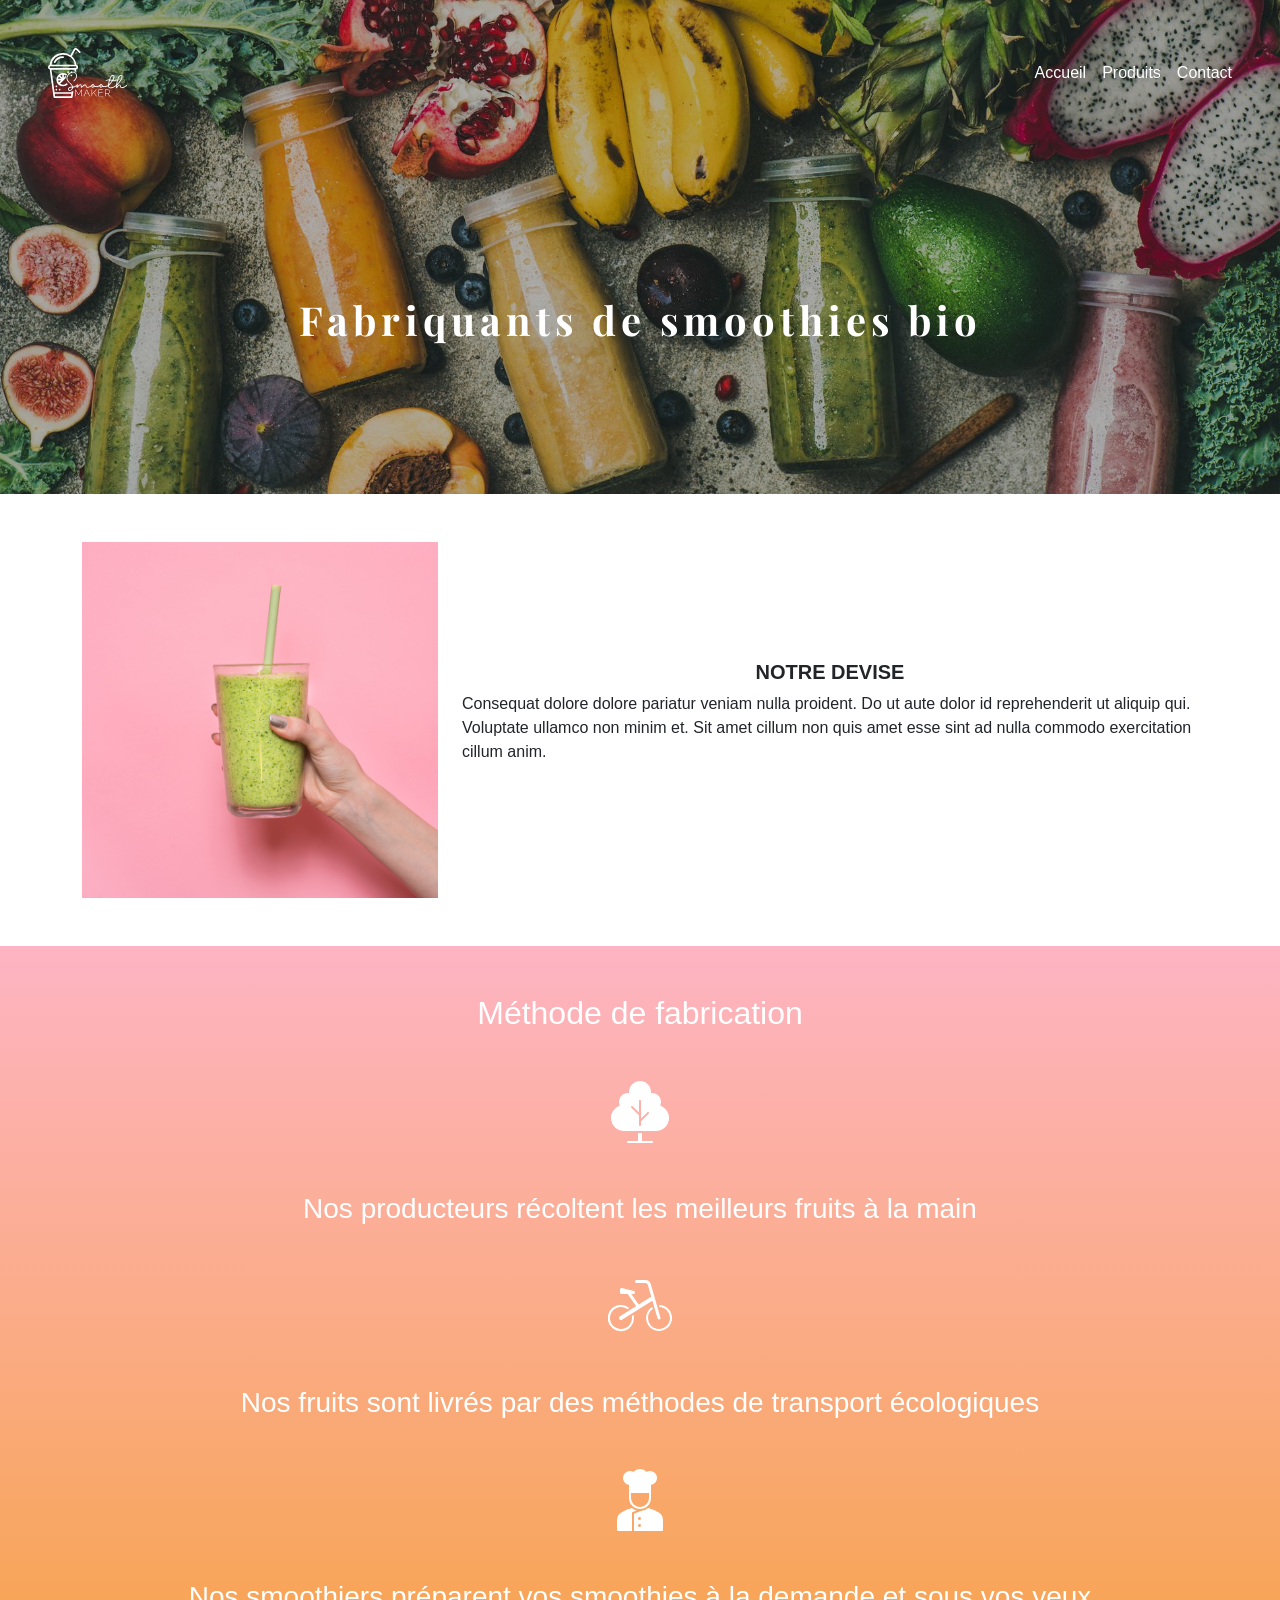
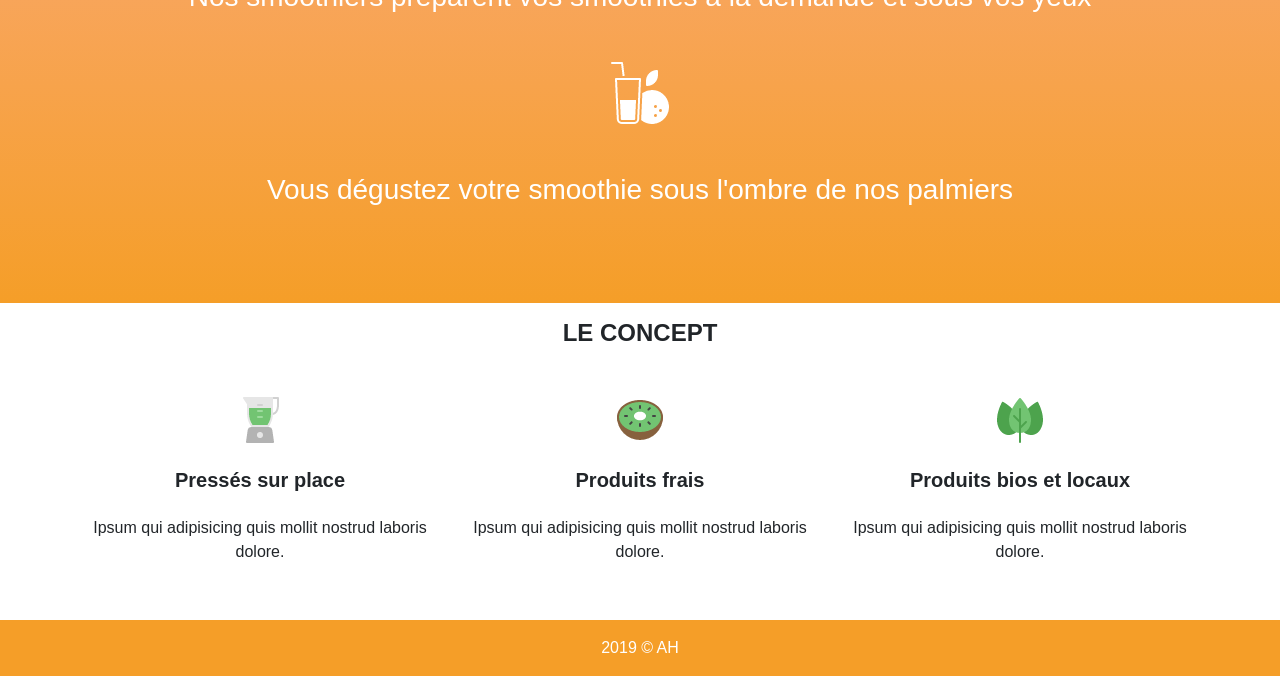
<file: 01 - Smoothie flexbox corrige/index.html>
<!DOCTYPE html>
<html lang="fr">

<head>
    <meta charset="UTF-8">
    <meta name="viewport" content="width=device-width, initial-scale=1.0">
    <meta http-equiv="X-UA-Compatible" content="ie=edge">
    <title>Smoothie</title>
    <link href="https://fonts.googleapis.com/css?family=Playfair+Display:400,700,900&display=swap" rel="stylesheet">
    <link rel="stylesheet" href="css/bootstrap.css">
    <link rel="stylesheet" href="css/style.css">
</head>

<body>
    <header>
        <!-- on rajoute une div avec la class container qui contient le contenu de façon à ce que le fond prenne toute la largeur mais que le contenu, lui, soit limité -->
        <div>
            <nav class="d-flex justify-content-between p-5 align-items-center mb-0">
                <a id="logo" href="#"><img src="img/logoblanc.svg" alt="logo vendeur de smoothies"></a>
                <ul class="d-flex justify-content-center align-content-center mb-0">
                    <li class="ms-3"><a href="#" class="text-decoration-none text-white d-inline-block">Accueil</a></li>
                    <li class="ms-3"><a href="#" class="text-decoration-none text-white d-inline-block">Produits</a></li>
                    <li class="ms-3"><a href="#" class="text-decoration-none text-white d-inline-block">Contact</a></li>
                </ul>
            </nav>
            <h1 class="text-white fs-1 fw-bold">Fabriquants de smoothies bio</h1>
        </div>
    </header>
    <section id="devise" class="container my-5">
        <div class="row align-items-center">
        <img class="col-12 col-md-4" src="img/fond rose.jpg" alt="smoothie fruits">
        <article class="col-12 col-md-8">
            <h2  class="text-center text-uppercase fs-5 fw-bolder">Notre devise</h2>
            <p>Consequat dolore dolore pariatur veniam nulla proident. Do ut aute dolor id reprehenderit ut aliquip qui.
            Voluptate ullamco non minim et. Sit amet cillum non quis amet esse sint ad nulla commodo exercitation cillum
            anim.
            </p>
        </article>
        </div>
    </section>
    <section id="fabrication">
        <div class="text-center">
            <h2 class="text-white pt-md-5">Méthode de fabrication</h2>
            <ul class="list-unstyled pb-md-5">
                <li class="m-md-5">
                    <img class="mb-md-5" src="img/tree-02.png" alt="producteurs locaux">
                    <h3 class="text-white">Nos producteurs récoltent les meilleurs fruits à la main</h3>
                </li>
                <li class="m-md-5">
                    <img class="mb-md-5" src="img/bike-bmx.png" alt="transports écologiques">
                    <h3 class="text-white">Nos fruits sont livrés par des méthodes de transport écologiques</h3>
                </li>
                <li class="m-md-5">
                    <img class="mb-md-5" src="img/chef.png" alt="faits maison">
                    <h3 class="text-white">Nos smoothiers préparent vos smoothies à la demande et sous vos yeux</h3>
                </li>
                <li class="m-md-5">
                    <img class="mb-md-5" src="img/juice.png" alt="terrasse">
                    <h3 class="text-white">Vous dégustez votre smoothie sous l'ombre de nos palmiers</h3>
                </li>
            </ul>
        </div>
    </section>
    <section id="items" class="d-flex-column container">
        <h2 class="text-uppercase fw-bold fs-4 text-center mb-5">Le concept</h2>
        <ul class="list-unstyled row align-items-center">
            <li class="col-12 col-md-4 text-center mb-4">
                <img src="img/blender.png" alt="faits maison">
                <h3 class="fw-bold fs-5 my-4">Pressés sur place</h3>
                <p>Ipsum qui adipisicing quis mollit nostrud laboris dolore.</p>
            </li>
            <li class="col-12 col-md-4 text-center mb-4">
                <img src="img/kiwi.png" alt="produits frais">
                <h3 class="fw-bold fs-5 my-4">Produits frais</h3>
                <p>Ipsum qui adipisicing quis mollit nostrud laboris dolore.</p>
            </li>
            <li class="col-12 col-md-4 text-center mb-4">
                <img src="img/organic.png" alt="bios et locaux">
                <h3 class="fw-bold fs-5 my-4">Produits bios et locaux</h3>
                <p>Ipsum qui adipisicing quis mollit nostrud laboris dolore.</p>
            </li>
        </ul>
    </section>
    <footer class="text-center text-white py-3">
        2019 © AH
    </footer>
</body>

</html>
</file>
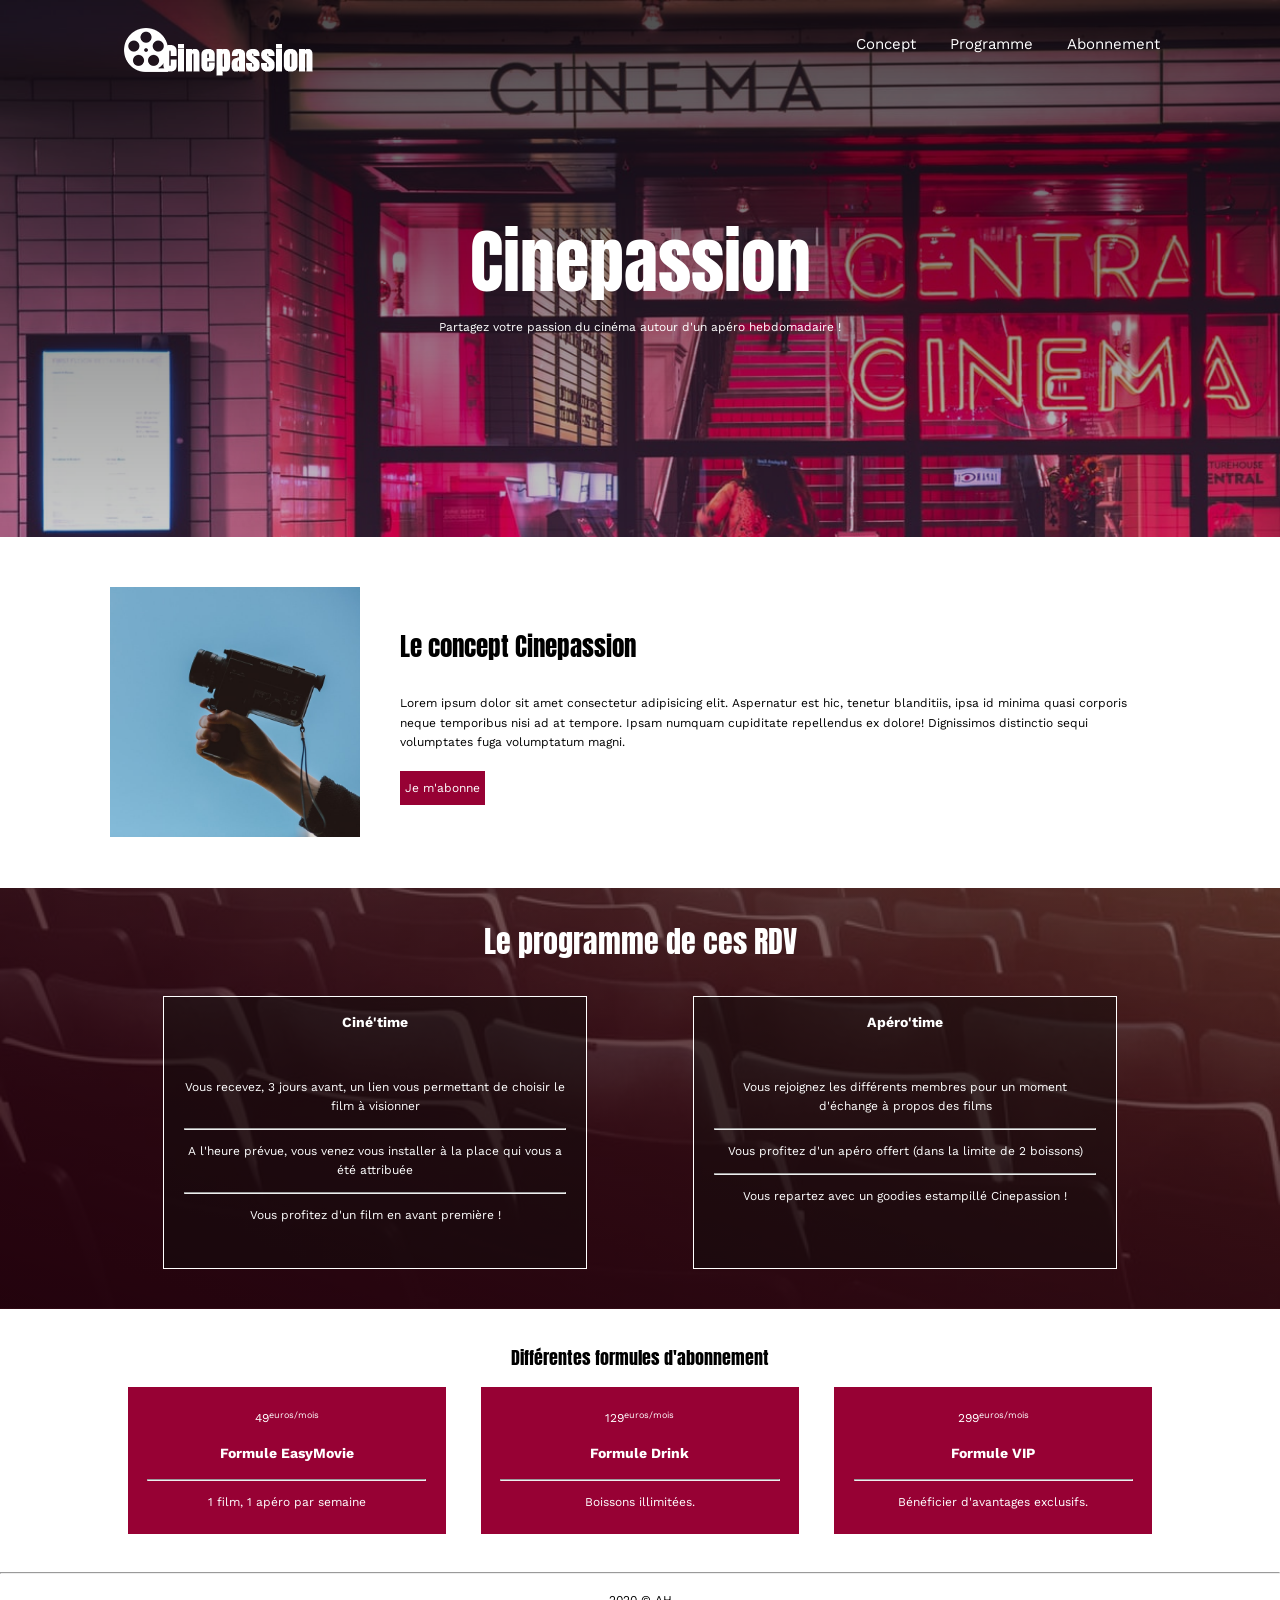
<file: Cinepassion - ressources/index.html>
<!DOCTYPE html>
<html>
<head>
    <meta charset="UTF-8">
    <meta http-equiv="X-UA-Compatible" content="IE=edge">
    <meta name="viewport" content="width=device-width, initial-scale=1.0">
    <link rel="stylesheet" href="css/normalize.css">
    <link rel="stylesheet" href="css/base.css">
    <link rel="stylesheet" href="css/style.css">
    <link rel="preconnect" href="https://fonts.googleapis.com">
    <link rel="preconnect" href="https://fonts.gstatic.com" crossorigin>
    <link href="https://fonts.googleapis.com/css2?family=Anton&family=Work+Sans:wght@400&display=swap"
        rel="stylesheet">
    <title>Cinepassion</title>
</head>
<body>
    <header>
        <div class="container">
            <nav>
                <a href="index.html"><img src="img/logo.png" alt="Cinemapassion logo">
                <ul>
                    <li><a href="#concept">Concept</a></li>
                    <li><a href="#programme">Programme</a></li>
                    <li><a href="#abonnement">Abonnement</a></li>
                </ul>
            </nav>
            <section id="title">
                <h1>Cinepassion</h1>
                <p>Partagez votre passion du cinéma autour d'un apéro hebdomadaire !</p>
            </section>
        </div>
    </header>
    <!-- Start main -->
    <main>
        <!--Start section 1 - CONCEPT -->
        <section id="concept" class="container">
            <img src="img/cam.jpg" alt="Camera held up in the sky">
            <article>
                <h2>Le concept Cinepassion</h2>
                <p>Lorem ipsum dolor sit amet consectetur adipisicing elit. Aspernatur est hic, tenetur blanditiis, ipsa id minima quasi corporis neque temporibus nisi ad at tempore. Ipsam numquam cupiditate repellendus ex dolore! Dignissimos distinctio sequi volumptates fuga volumptatum magni.</p>
                <a href="abonnement.html" class="btn">Je m'abonne</a>
            </article>
        </section>
        <!-- Start section 2 - PROGRAMME -->
        <section id="programme">
            <div class="container">
                <h2>Le programme de ces RDV</h2>
                <!-- div to put articles in display flex -->
                <div id="programmeArticles">
                    <article id="cinetime">
                        <!-- div to put padding around the text -->
                        <div>
                            <h3>Ciné'time</h3>
                            <p>Vous recevez, 3 jours avant, un lien vous permettant de choisir le film à visionner</p>
                            <hr>
                            <p>A l'heure prévue, vous venez vous installer à la place qui vous a été attribuée</p>
                            <hr>
                            <p>Vous profitez d'un film en avant première !</p>
                        </div>
                    </article>
                    <article id="apérotime">
                        <!-- div to put padding around the text -->
                        <div>
                            <h3>Apéro'time</h3>
                            <!-- Il y a quelques petites fautes dans ce texte
                            Texte original sur la maquette: Vous rejoignez les différents membre pour un moment d'échanges à propos des films
                            -->
                            <p>Vous rejoignez les différents membres pour un moment d'échange à propos des films</p>
                            <hr>
                            <p>Vous profitez d'un apéro offert (dans la limite de 2 boissons)</p>
                            <hr>
                            <p>Vous repartez avec un goodies estampillé Cinepassion !</p>
                        </div>
                    </article>
                </div>
                <!-- End of articles -->
            </div>
            <!-- End of block with title and articles -->
        </section>
        <!-- Start section 3 - Abonnement -->
        <section id="abonnement" class="container">
            <h2>Différentes formules d'abonnement</h2>
            <div>
                <ul>
                    <li class="btn">
                        <a href="easymovie.html" id="easymovie">
                            <p>49<sup>euros/mois</sup></p>
                            <h3>Formule EasyMovie</h3>
                            <hr>
                            <p>1 film, 1 apéro par semaine</p>
                        </a>
                    </li>
                    <li class="btn">
                        <a href="drink.html" id="drink">
                            <p>129<sup>euros/mois</sup></p>
                            <h3>Formule Drink</h3>
                            <hr>
                            <p>Boissons illimitées.</p>
                        </a>
                    </li>
                    <li class="btn">
                        <a href="vip.html" id="vip">
                            <p>299<sup>euros/mois</sup></p>
                            <h3>Formule VIP</h3>
                            <hr>
                            <p>Bénéficier d'avantages exclusifs.</p>
                        </a>
                    </li>
                </ul>
            </div>
        </section>
    </main>
    <!-- Start footer -->
    <footer>
        <hr>
        <div id="credits">
            <p>2020 © <a href="https://audreyhossepian.fr/">AH</a></p>
        </div>
    </footer>
</body>
</html>
</file>
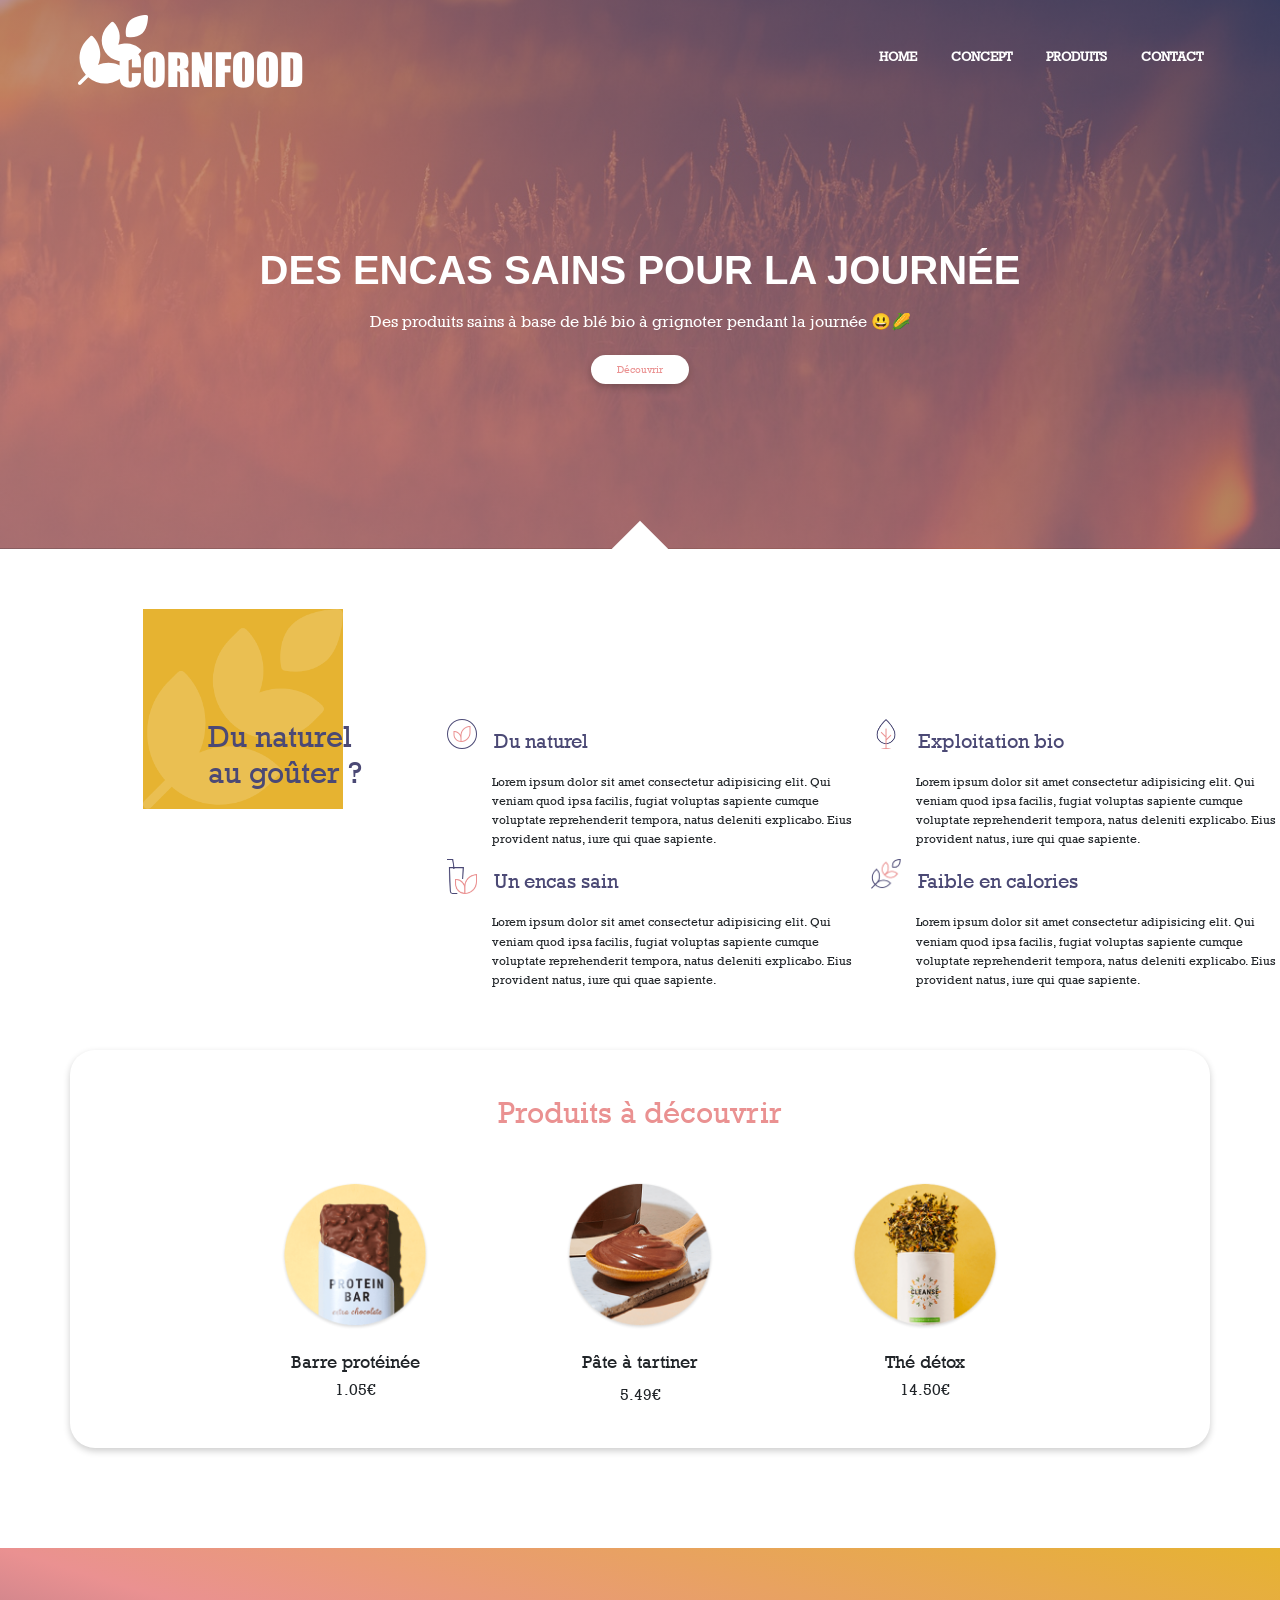
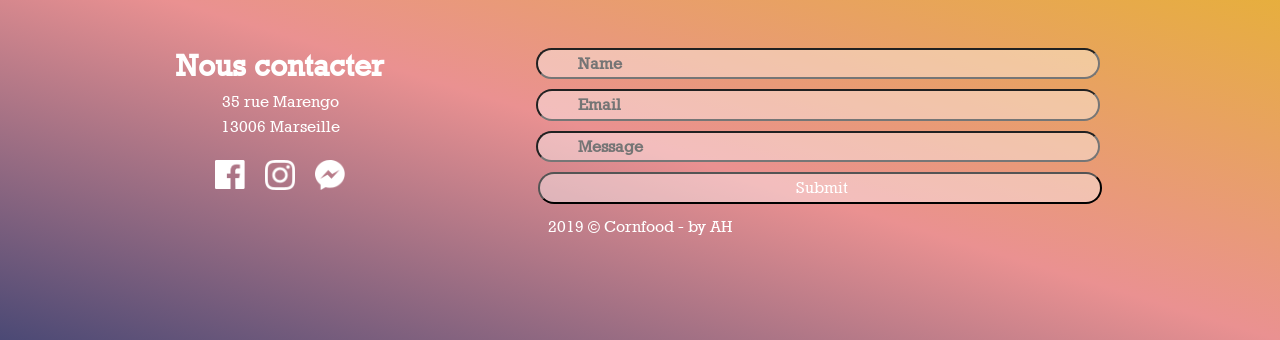
<file: Cornfood - ressources/index.html>
<!DOCTYPE html>
<html>
<head>
    <meta charset="UTF-8">
    <meta http-equiv="X-UA-Compatible" content="IE=edge">
    <meta name="viewport" content="width=device-width, initial-scale=1.0">
    <title>Cornfood</title>
    <link rel="stylesheet" href="css/bootstrap.css">
    <link rel="stylesheet" href="css/base.css">
    <link rel="stylesheet" href="css/style.css">
</head>
<body>
    <!-- HEADER -->
    <header>
        <div class="container text-white py-4">
            <nav class="d-flex justify-content-between align-items-center">
                <a href="index.html"><img src="img/logo.png" alt=""></a>
                <ul>
                    <li><a href="index.html">Home</a></li>
                    <li><a href="#">Concept</a></li>
                    <li><a href="#">Produits</a></li>
                    <li><a href="#">Contact</a></li>
                </ul>
            </nav>
            <div id="title" class="text-center text-white">
                <h1 class="text-uppercase fw-bolder">Des encas sains pour la journée</h1>
                <p class="py-3">Des produits sains à base de blé bio à grignoter pendant la journée 😃🌽</p>
                <a href="#" class="btn">Découvrir</a>
            </div>
        </div>
    </header>
    <!-- MAIN -->
    <main>
        <div id="articles" >
            <section class="row justify-content-between">
                <div class="col-12 col-md-4">
                    <h2>Du naturel<br>au goûter ?</h2>
                </div>
                <div id="articleTiles" class="col-8 row pt-5 mt-5 mt-md-0 pt-md-0">
                    <article class="col-12 col-md-6 d-flex">
                        <img id="img01" src="img/organic-2.png">
                            <div class="row">
                                <h3>Du naturel</h3>
                                <p>Lorem ipsum dolor sit amet consectetur adipisicing elit. Qui veniam quod ipsa facilis, fugiat voluptas sapiente
                                    cumque voluptate reprehenderit tempora, natus deleniti explicabo. Eius provident natus, iure qui quae sapiente.
                                </p>
                            </div>
                    </article>
                    <article class="col-12 col-md-6 d-flex">
                        <img id="img02" src="img/organic-1.png">
                            <div class="row">
                                <h3>Exploitation bio</h3>
                                <p>Lorem ipsum dolor sit amet consectetur adipisicing elit. Qui veniam quod ipsa facilis, fugiat voluptas sapiente
                                    cumque voluptate reprehenderit tempora, natus deleniti explicabo. Eius provident natus, iure qui quae sapiente.
                                </p>
                            </div>
                    </article>
                    <article class="col-12 col-md-6 d-flex">
                        <img id="img03" src="img/detox.png">
                            <div class="row">
                                <h3>Un encas sain</h3>
                                <p>Lorem ipsum dolor sit amet consectetur adipisicing elit. Qui veniam quod ipsa facilis, fugiat voluptas sapiente
                                    cumque voluptate reprehenderit tempora, natus deleniti explicabo. Eius provident natus, iure qui quae sapiente.
                                </p>
                            </div>
                    </article>
                    <article class="col-12 col-md-6 d-flex">
                        <img id="img04" src="img/grain-1.png">
                            <div class="row">
                                <h3>Faible en calories</h3>
                                <p>Lorem ipsum dolor sit amet consectetur adipisicing elit. Qui veniam quod ipsa facilis, fugiat voluptas sapiente cumque voluptate reprehenderit tempora, natus deleniti explicabo. Eius provident natus, iure qui quae sapiente.</p>
                            </div>
                    </article>
                </div>
            </section>
        </div>
        <div id="products" class="text-center">
            <section class="container">
                <h2 clas>Produits à découvrir</h2>
                <ul class="row justify-content-center pb-5">
                    <li class="col-12 col-md-3">
                        <a href=""><img src="img/Image 1.png" alt="">
                            <div>
                                <h3>Barre protéinée</h3>
                                <p>1.05€</p>
                            </div>
                        </a>
                    </li>
                    <li class="col-12 col-md-3">
                        <a href=""><img src="img/Image 2.png" alt="">
                            <div>
                                <h3>Pâte à tartiner</h3>
                                <p></p>5.49€</p>
                            </div>
                        </a>
                    </li>
                    <li class="col-12 col-md-3">
                        <a href=""><img src="img/Image 3.png" alt="">
                            <div>
                                <h3>Thé détox</h3>
                                <p>14.50€</p>
                            </div>
                        </a>
                    </li>
                </ul>
            </section>
        </div>
    </main>
    <!-- FOOTER -->
    <footer class="text-white text-center">
        <section class="container">
            <div class="row justify-content-between">
            <Aside class="col-12 col-md-4">
                <h2>Nous contacter</h2>
                <p>35 rue Marengo<br>
                13006 Marseille</p>
                <div class="d-flex justify-content-center">
                    <a href=""><img src="img/logo-facebook.png" alt="logo-facebook"></a>
                    <a href=""><img src="img/logo-instagram.png" alt="logo-instagram"></a>
                    <a href=""><img src="img/logo-messenger.png" alt="logo-messenger"></a>
                </div>
            </Aside>
            <Form class="col-12 col-md-8">
                <input type="text" id="name" placeholder="Name"></Input>
                <label for="name" name="nom"></label>
                <input type="email" id="email" placeholder="Email"></input>
                <label for="email" name="email"></label>
                <input type="text" id="message" placeholder="Message"></Input>
                <label for="message" name="message"></label>
                <input type="submit">
            </Form>
            </div>
            </section>
            <section id="credits" class="text-center">
                2019 © Cornfood - by AH
            </section>
      </footer>
    </body>
</html>
</file>
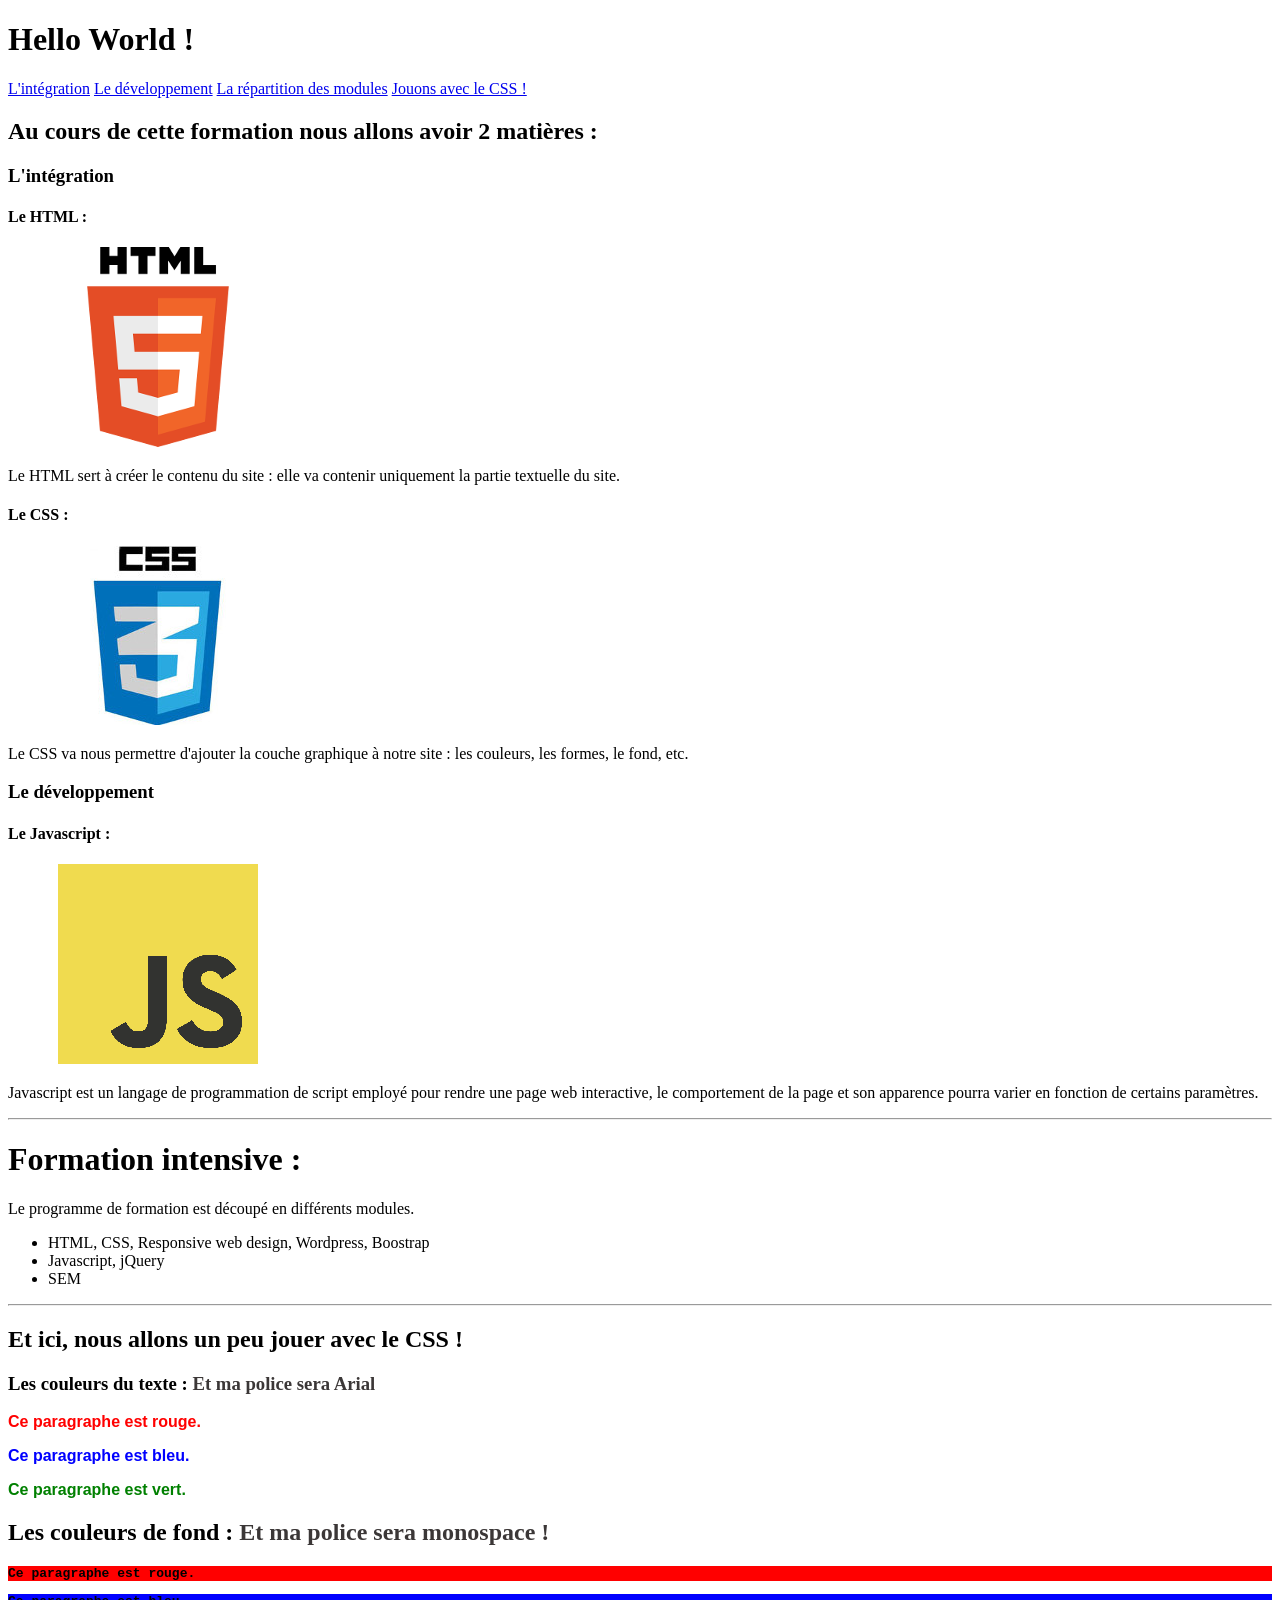
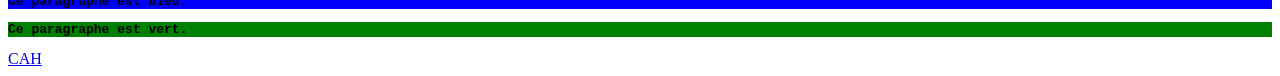
<file: decouverte/index.html>
<!DOCTYPE html>
<head>
    <meta charset="UTF-8">
    <meta http-equiv="X-UA-Compatible" content="IE=edge">
    <meta name="viewport" content="width=device-width, initial-scale=1.0">
    <link rel="stylesheet" href="style.css">
    <title>Document</title>
</head>
<body>
    <h1>Hello World !</h1>

    <nav><a href="#int">L'intégration</a> <a href="#dev">Le développement</a> <a href="#rep">La répartition des modules</a> <a href="#game">Jouons avec le CSS !</a></nav>

    <h2>Au cours de cette formation nous allons avoir 2 matières :</h2>
    <h3 id="int">L'intégration</h3>
    <h4>Le HTML :</h3>
    <img src="img/html.png" alt="HTML5 LOGO">
    <p>Le HTML sert à créer le contenu du site : elle va contenir uniquement la partie textuelle du site.</p>

    <h4>Le CSS :</h3>
    <img src="img/css.jpg" alt="CSS3 LOGO">
    <p>Le CSS va nous permettre d'ajouter la couche graphique à notre site : les couleurs, les formes, le fond, etc.</p>

    <h3 id="dev">Le développement</h2>
    <h4 id="JS">Le Javascript :</h3>
    <img src="img/js.png" alt="JS LOGO">
    <p>Javascript est un langage de programmation de script employé pour rendre une page web interactive, le comportement de la page et son apparence pourra varier en fonction de certains paramètres.</p>

    <hr>
    <h1 id="rep">Formation intensive :</h1>
    <p>Le programme de formation est découpé en différents modules.</p>
    <ul>
        <li>HTML, CSS, Responsive web design, Wordpress, Boostrap</li>
        <li>Javascript, jQuery</li>
        <li>SEM</li>
    </ul>
<hr class="solid">
    <h2 id="game">Et ici, nous allons un peu jouer avec le CSS !</h1>
    <h3>Les couleurs du texte : <span class="gray">Et ma police sera Arial</span></h2>
    <p class="arial" id="tred">Ce paragraphe est rouge.</p>
    <p class="arial" id="tblue">Ce paragraphe est bleu.</p>
    <p class="arial" id="tgreen">Ce paragraphe est vert.</p>

    <h2>Les couleurs de fond : <span class="gray">Et ma police sera monospace !</span></h2>

        <p class="mono" id="bred">Ce paragraphe est rouge.</p>
        <p class="mono" id="bblue">Ce paragraphe est bleu.</p>
        <p class="mono" id="bgreen">Ce paragraphe est vert.</p>

<footer><a href="#">CAH</a></footer>

</body>
</html>
</file>
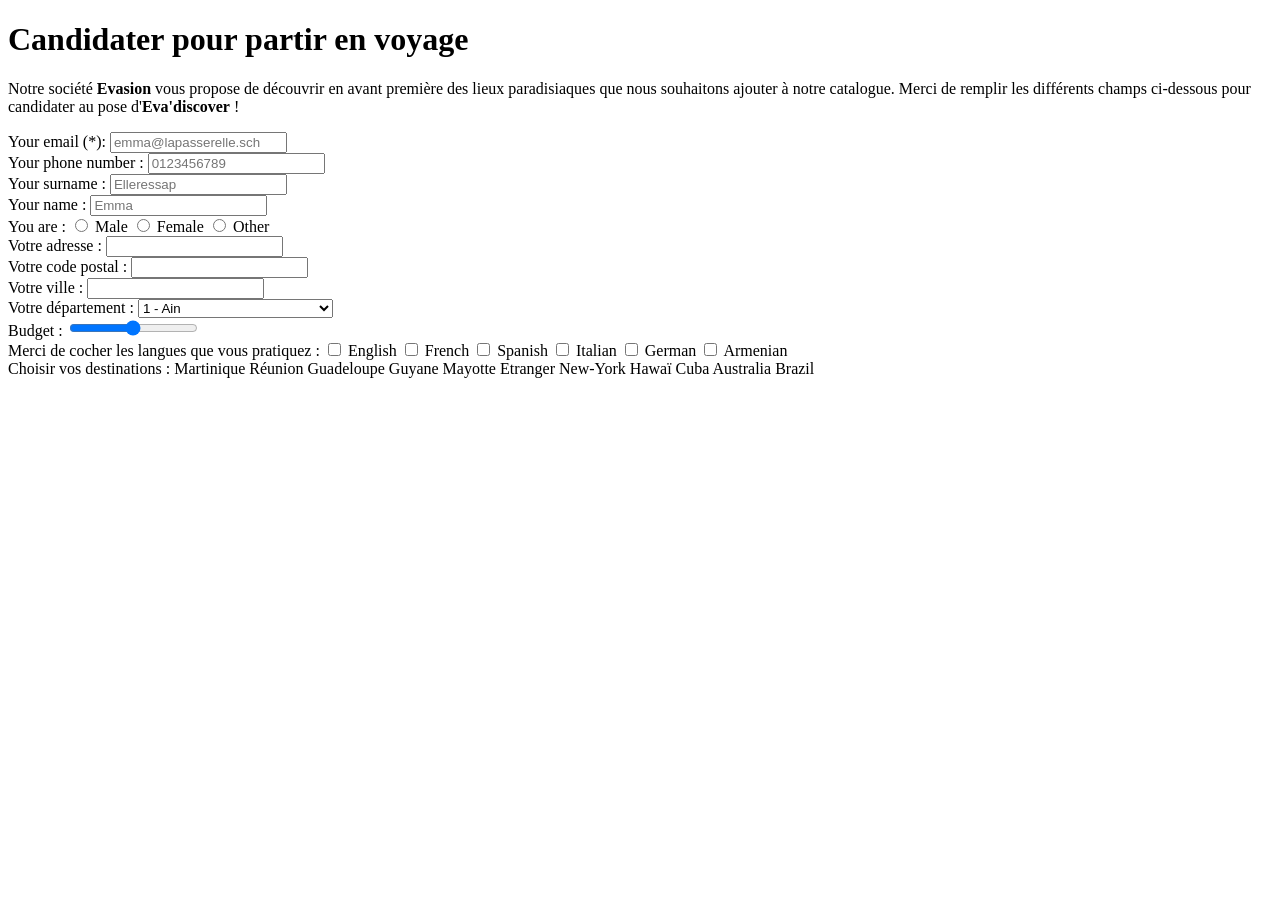
<file: forms/index.html>
<!DOCTYPE html>
<html>
<head>
    <meta charset="UTF-8">
    <meta http-equiv="X-UA-Compatible" content="IE=edge">
    <meta name="viewport" content="width=device-width, initial-scale=1.0">
    <title>Formulaire pour partir en voyage</title>
</head>
<body>
    <h1>Candidater pour partir en voyage</h1>
    <p>Notre société <strong>Evasion</strong> vous propose de découvrir en avant première des lieux paradisiaques que nous souhaitons ajouter à notre catalogue. Merci de remplir les différents champs ci-dessous pour candidater au pose d'<strong>Eva'discover</strong> !</p>

    <form>

        <div>
            <label for="email">Your email (*):</label>
            <input type="email" placeholder="emma@lapasserelle.sch" required>
        </div>
        <div>
            <label for="tel">Your phone number :</label>
            <input type="tel" id="telNo" name="telNo" placeholder="0123456789">
        </div>
        <div>
            <label for="surname">Your surname :</label>
            <input type="text" id="surname" placeholder="Elleressap">
        </div>
        <div>
            <label for="name">Your name :</label>
            <input type="text" id="name" placeholder="Emma">
        </div>
        <div>
            <label for="sex">You are :</label>
            <input type="radio" id="sexChoice1" name="sex">
            <label for="sexChoice1">Male</label>

            <input type="radio" id="sexChoice2" name="sex">
            <label for="sexChoice2">Female</label>

            <input type="radio" id="sexChoice3" name="sex">
            <label for="sexChoice3">Other</label>
        </div>
        <div>
            <label for="address">Votre adresse :</label>
            <input type="text">
        </div>
        <div>
            <label for="">Votre code postal :</label>
            <input type="text">
        </div>
        <div>
            <label for="">Votre ville :</label>
            <input type="text">
        </div>
        <div>
            <label for="">Votre département :</label>
<select>
    <option value="1">1 - Ain</option>
    <option value="2">2 - Aisne</option>
    <option value="3">3 - Allier</option>
    <option value="4">4 - Alpes-de-Haute-Provence</option>
    <option value="5">5 - Hautes-Alpes</option>
    <option value="6">6 - Alpes-Maritimes</option>
    <option value="7">7 - Ardèche</option>
    <option value="8">8 - Ardennes</option>
    <option value="9">9 - Ariège</option>
    <option value="10">10 - Aube</option>
    <option value="11">11 - Aude</option>
    <option value="12">12 - Aveyron</option>
    <option value="13">13 - Bouches-du-Rhône</option>
    <option value="14">14 - Calvados</option>
    <option value="15">15 - Cantal</option>
    <option value="16">16 - Charente</option>
    <option value="17">17 - Charente-Maritime</option>
    <option value="18">18 - Cher</option>
    <option value="19">19 - Corrèze</option>
    <option value="21">21 - Côte-d'Or</option>
    <option value="22">22 - Côtes-d'Armor</option>
    <option value="23">23 - Creuse</option>
    <option value="24">24 - Dordogne</option>
    <option value="25">25 - Doubs</option>
    <option value="26">26 - Drôme</option>
    <option value="27">27 - Eure</option>
    <option value="28">28 - Eure-et-Loir</option>
    <option value="29">29 - Finistère</option>
    <option value="2A">2A - Corse-du-Sud</option>
    <option value="2B">2B - Haute-Corse</option>
    <option value="30">30 - Gard</option>
    <option value="31">31 - Haute-Garonne</option>
    <option value="32">32 - Gers</option>
    <option value="33">33 - Gironde</option>
    <option value="34">34 - Hérault</option>
    <option value="35">35 - Ille-et-Vilaine</option>
    <option value="36">36 - Indre</option>
    <option value="37">37 - Indre-et-Loire</option>
    <option value="38">38 - Isère</option>
    <option value="39">39 - Jura</option>
    <option value="40">40 - Landes</option>
    <option value="41">41 - Loir-et-Cher</option>
    <option value="42">42 - Loire</option>
    <option value="43">43 - Haute-Loire</option>
    <option value="44">44 - Loire-Atlantique</option>
    <option value="45">45 - Loiret</option>
    <option value="46">46 - Lot</option>
    <option value="47">47 - Lot-et-Garonne</option>
    <option value="48">48 - Lozère</option>
    <option value="49">49 - Maine-et-Loire</option>
    <option value="50">50 - Manche</option>
    <option value="51">51 - Marne</option>
    <option value="52">52 - Haute-Marne</option>
    <option value="53">53 - Mayenne</option>
    <option value="54">54 - Meurthe-et-Moselle</option>
    <option value="55">55 - Meuse</option>
    <option value="56">56 - Morbihan</option>
    <option value="57">57 - Moselle</option>
    <option value="58">58 - Nièvre</option>
    <option value="59">59 - Nord</option>
    <option value="60">60 - Oise</option>
    <option value="61">61 - Orne</option>
    <option value="62">62 - Pas-de-Calais</option>
    <option value="63">63 - Puy-de-Dôme</option>
    <option value="64">64 - Pyrénées-Atlantiques</option>
    <option value="65">65 - Hautes-Pyrénées</option>
    <option value="66">66 - Pyrénées-Orientales</option>
    <option value="67">67 - Bas-Rhin</option>
    <option value="68">68 - Haut-Rhin</option>
    <option value="69">69 - Rhône</option>
    <option value="70">70 - Haute-Saône</option>
    <option value="71">71 - Saône-et-Loire</option>
    <option value="72">72 - Sarthe</option>
    <option value="73">73 - Savoie</option>
    <option value="74">74 - Haute-Savoie</option>
    <option value="75">75 - Paris</option>
    <option value="76">76 - Seine-Maritime</option>
    <option value="77">77 - Seine-et-Marne</option>
    <option value="78">78 - Yvelines</option>
    <option value="79">79 - Deux-Sèvres</option>
    <option value="80">80 - Somme</option>
    <option value="81">81 - Tarn</option>
    <option value="82">82 - Tarn-et-Garonne</option>
    <option value="83">83 - Var</option>
    <option value="84">84 - Vaucluse</option>
    <option value="85">85 - Vendée</option>
    <option value="86">86 - Vienne</option>
    <option value="87">87 - Haute-Vienne</option>
    <option value="88">88 - Vosges</option>
    <option value="89">89 - Yonne</option>
    <option value="90">90 - Territoire de Belfort</option>
    <option value="91">91 - Essonne</option>
    <option value="92">92 - Hauts-de-Seine</option>
    <option value="93">93 - Seine-Saint-Denis</option>
    <option value="94">94 - Val-de-Marne</option>
    <option value="95">95 - Val-d'Oise</option>
    <option value="971">971 - Guadeloupe</option>
    <option value="972">972 - Martinique</option>
    <option value="973">973 - Guyane</option>
    <option value="974">974 - La Réunion</option>
    <option value="976">976 - Mayotte</option>
</select>
        </div>
        <div>
            <label for="" >Budget :</label>
            <input type="range" name="budget" min="200€" max="3 000€" >
        </div>
        <div>
            <label for="">Merci de cocher les langues que vous pratiquez :</label>
            <input type="checkbox" id="english" name="English">
            <label for="english">English</label>
            <input type="checkbox" id="french" name="French">
                        <label for="french">French</label>
            <input type="checkbox" id="spanish" name="Spanish">
                        <label for="spanish">Spanish</label>
            <input type="checkbox" id="italian" name="Italian">
                        <label for="italian">Italian</label>
            <input type="checkbox" id="german" name="German">
                        <label for="german">German</label>
            <input type="checkbox" id="armenian" name="Armenian">
                        <label for="armenian">Armenian</label>
        </div>
        <div>
            <label for="">Choisir vos destinations :</label>
            <Outre-mer>
                Martinique
                Réunion
                Guadeloupe
                Guyane
                Mayotte
            Etranger
                New-York
                Hawaï
                Cuba
                Australia
                Brazil
            </Outre-mer>
        </div>
    </form>
</body>
</html>
</file>
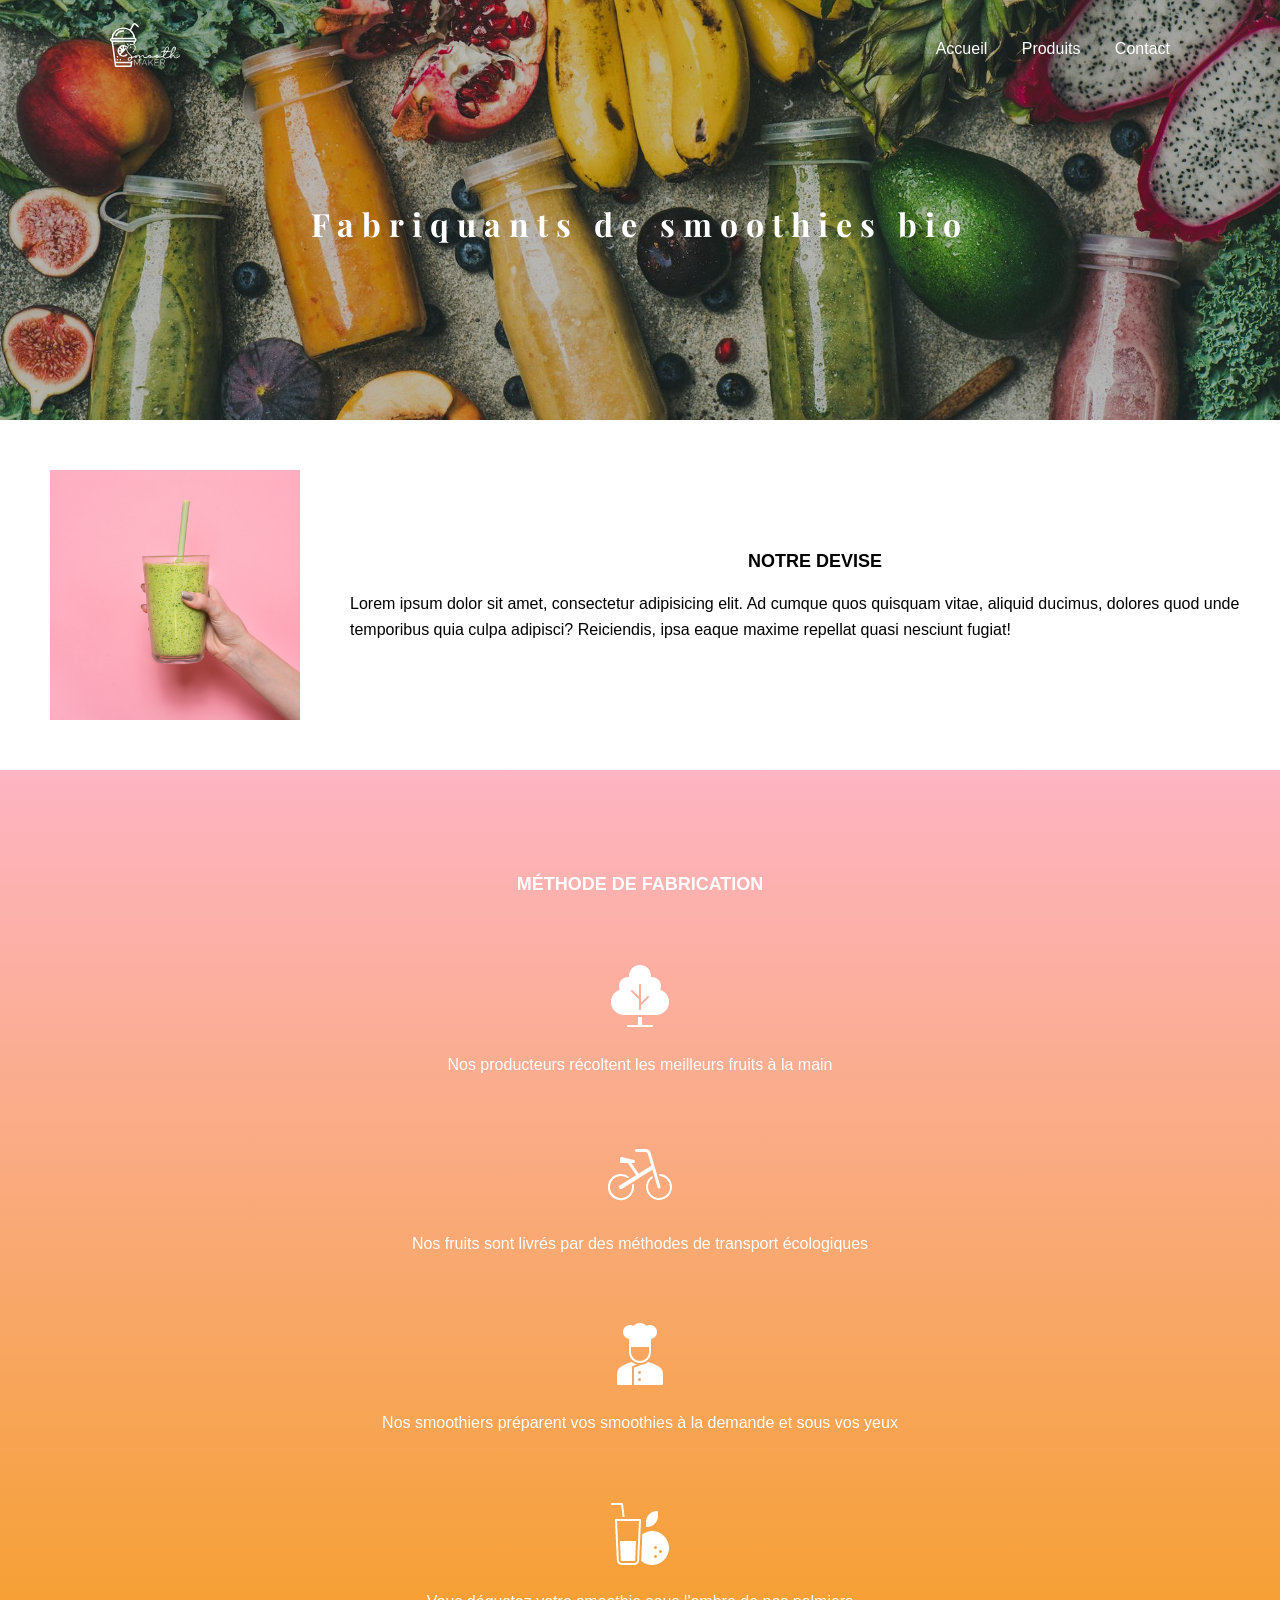
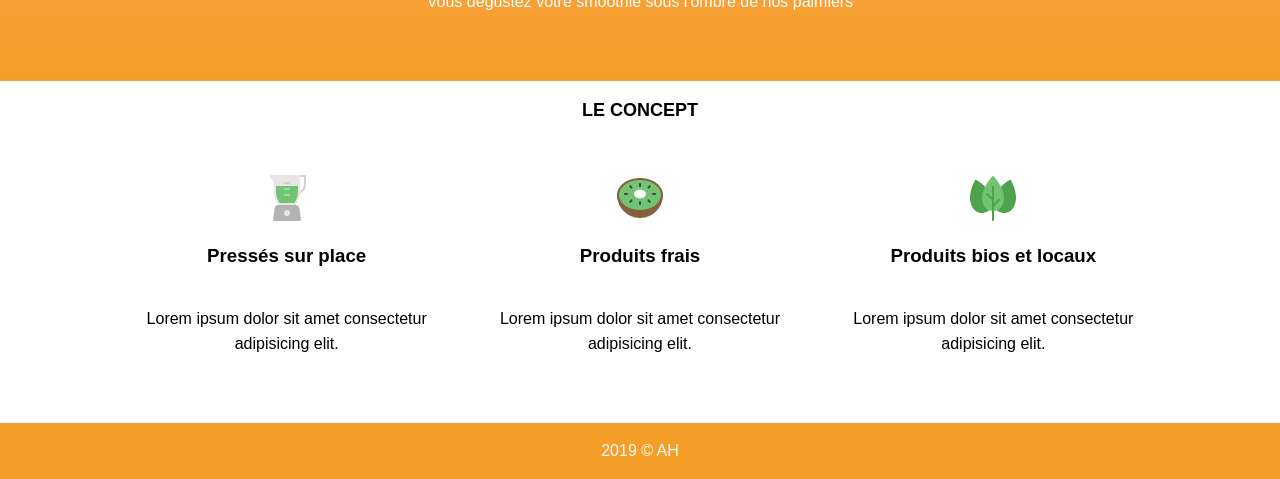
<file: smoothie/index.html>
<!DOCTYPE html>
<html lang="en">
  <head>
    <meta charset="UTF-8" />
    <meta http-equiv="X-UA-Compatible" content="IE=edge" />
    <meta name="viewport" content="width=device-width, initial-scale=1.0" />
    <link rel="preconnect" href="https://fonts.googleapis.com" />
    <link rel="preconnect" href="https://fonts.gstatic.com" crossorigin />
    <link rel="stylesheet" href="normalize.css">
    <link rel="stylesheet" href="base.css">
    <link
      href="https://fonts.googleapis.com/css2?family=Playfair+Display:wght@400;700&display=swap"
      rel="stylesheet"
    />
    <link rel="stylesheet" href="style.css" />
    <title>Smoothies bio</title>
  </head>
  <body>
    <header>
      <div class="container">
        <nav>
        <a href=""><img src="img/logoblanc.svg" alt="logo" /></a>
        <ul>
          <li><a href="#">Accueil</a></li>
          <li><a href="#">Produits</a></li>
          <li><a href="#">Contact</a></li>
          </ul>
        </nav>
      <h1>Fabriquants de smoothies bio</h1>
    </div>
    </header>
    <main>
      <section>
        <a href=""></a><img
          id="greenSmoothiePic"
          src="img/fond rose.jpg"
          alt="Hand holding a green smoothie in a pink background"
        />
        <article>
          <h2>NOTRE DEVISE</h2>
          <p>
            Lorem ipsum dolor sit amet, consectetur adipisicing elit. Ad cumque
            quos quisquam vitae, aliquid ducimus, dolores quod unde temporibus
            quia culpa adipisci? Reiciendis, ipsa eaque maxime repellat quasi
            nesciunt fugiat!
          </p>
        </article>
      </section>

      <section id="colourBackground">
        <h2>Méthode de fabrication</h2>
        <img src="img/tree-02.png" alt="Tree">
        <p>Nos producteurs récoltent les meilleurs fruits à la main</p>
        <img src="img/bike-bmx.png" alt="Bike">
        <p>Nos fruits sont livrés par des méthodes de transport écologiques</p>
        <img src="img/chef.png" alt="Cook">
        <p>Nos smoothiers préparent vos smoothies à la demande et sous vos yeux</p>
        <img src="img/juice.png" alt="Glass of drink">
        <p>Vous dégustez votre smoothie sous l'ombre de nos palmiers</p>
      </section>

      <section class="container" id="concept">
        <h2>Le concept</h2>
        <article>
          <ul>
            <li>
              <img src="img/blender.png" alt="Blender">
              <h3>Pressés sur place</h3>
              <p>Lorem ipsum dolor sit amet consectetur adipisicing elit.</p>
            </li>
            <li>
              <img src="img/kiwi.png" alt="Kiwi">
              <h3>Produits frais</h3>
              <p>Lorem ipsum dolor sit amet consectetur adipisicing elit.</p>
            </li>
            <li>
              <img src="img/organic.png" alt="Leaves">
              <h3>Produits bios et locaux</h3>
              <p>Lorem ipsum dolor sit amet consectetur adipisicing elit.</p>
            </li>
            </ul>
        </article>
      </section>
    </main>

    <footer>
      <p>2019 © AH</p>
    </footer>
  </body>
</html>
</file>
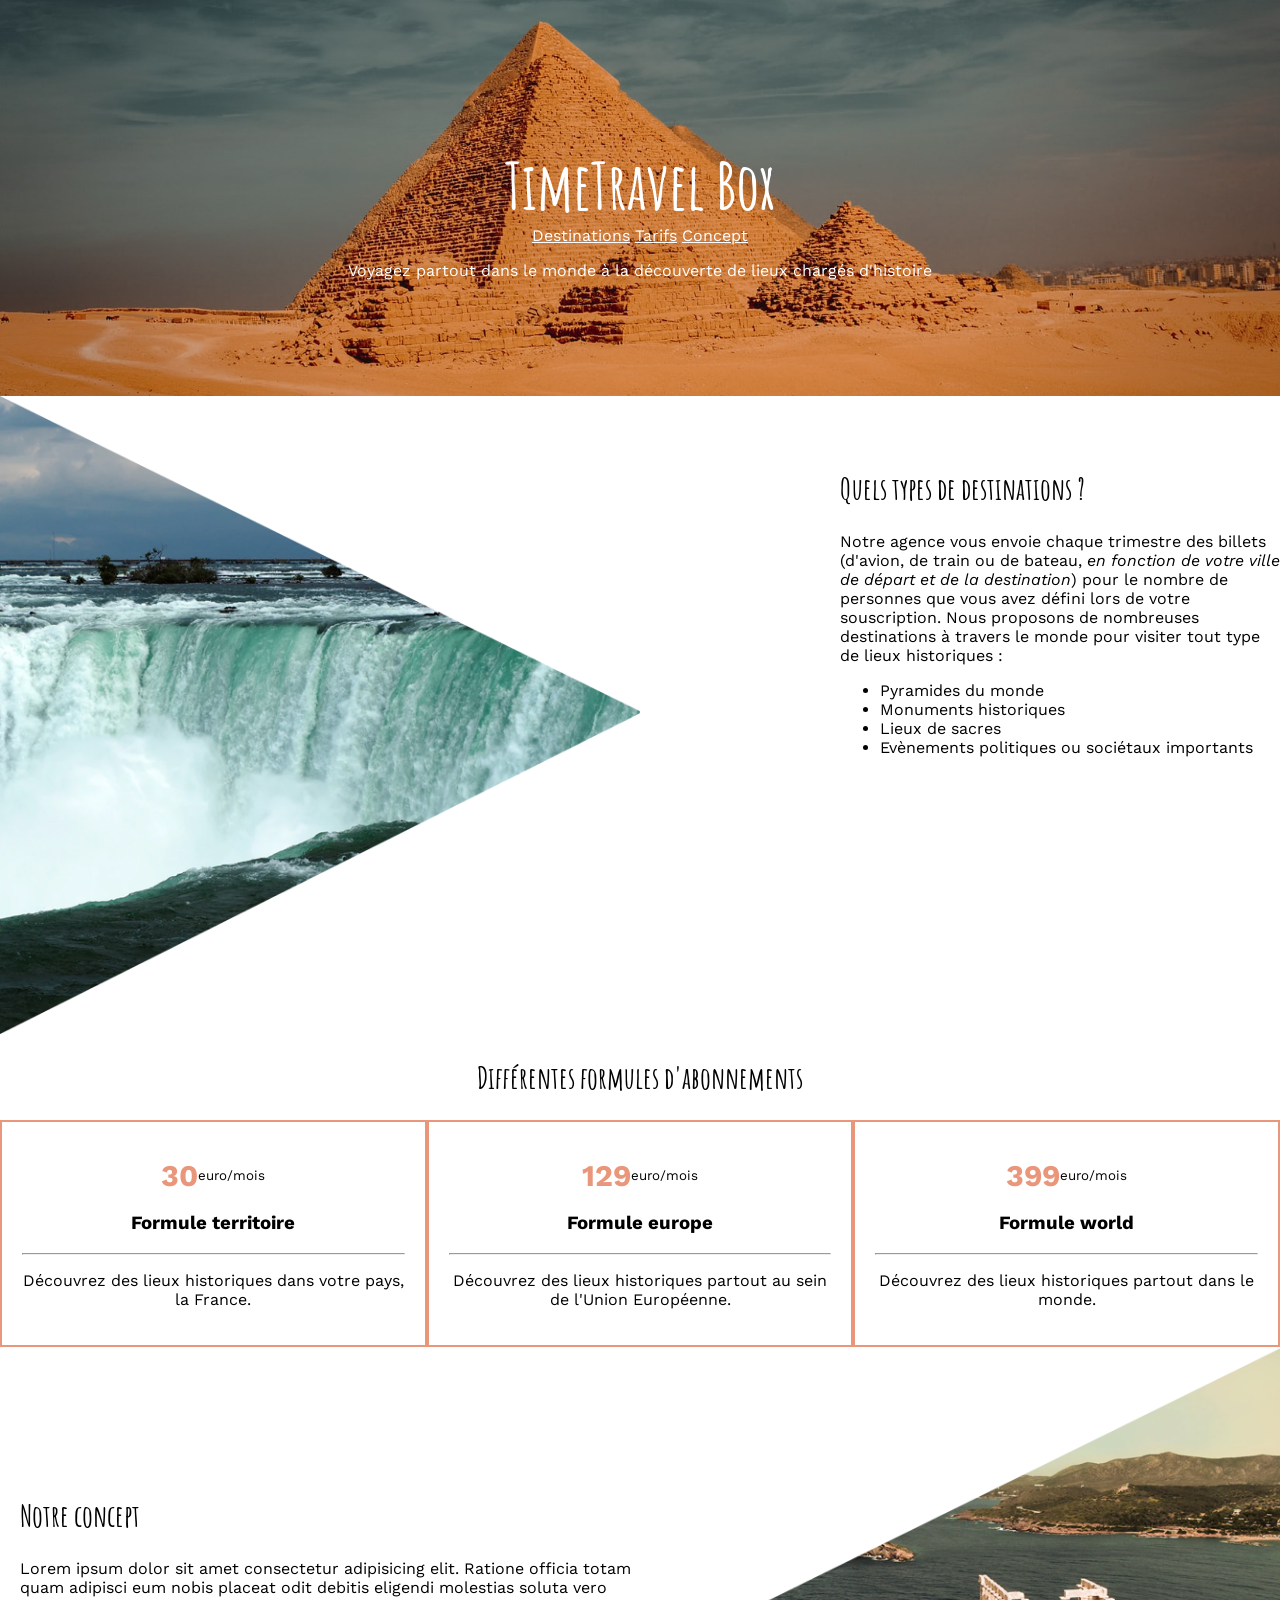
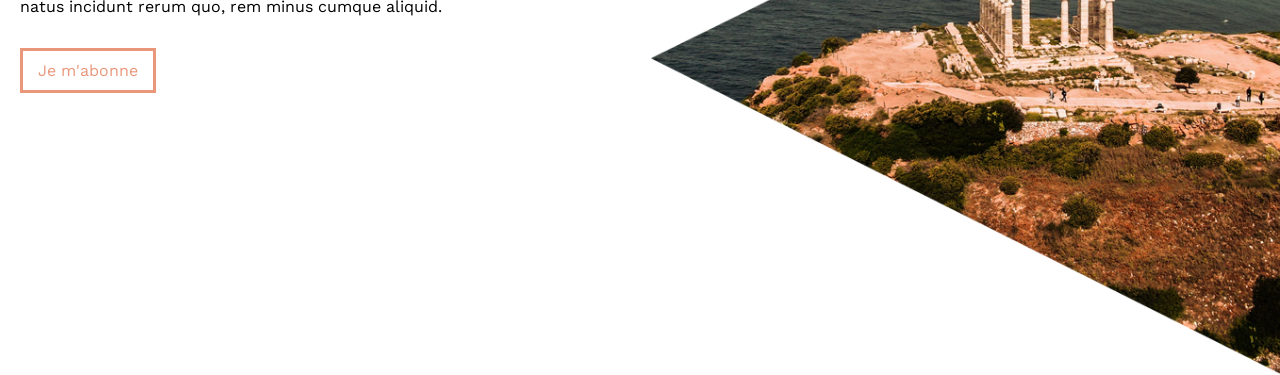
<file: timeTravel/index.html>
<!DOCTYPE html>
<html>
<head>
    <meta charset="UTF-8">
    <meta http-equiv="X-UA-Compatible" content="IE=edge">
    <meta name="viewport" content="width=device-width, initial-scale=1.0">
    <link rel="stylesheet" href="style.css">
    <link rel="preconnect" href="https://fonts.googleapis.com">
    <link rel="preconnect" href="https://fonts.gstatic.com" crossorigin>
<link rel="preconnect" href="https://fonts.googleapis.com">
<link rel="preconnect" href="https://fonts.gstatic.com" crossorigin>
<link href="https://fonts.googleapis.com/css2?family=Amatic+SC:wght@700&family=Work+Sans:wght@400;700&display=swap"
    rel="stylesheet">
    <title>Maquette agence voyage</title>
</head>
<body>
    <header>
        <h1 class="title" id="headtitle">TimeTravel Box</h1>
        <nav>
        <a href="#Destinations">Destinations</a>
        <a href="#Tarifs">Tarifs</a>
        <a href="#Concept">Concept</a>
        </nav>
        <p>Voyagez partout dans le monde à la découverte de lieux chargés d'histoire</p>
    </header>

<!-- First Flex box -->

    <section id="firstFlex">
    <img class="pic" src="img/niagara.png" alt="Niagara">

        <div id="Dest">
            <h2 class="title" id="Destinations">Quels types de destinations ?</h2>
            <p>Notre agence vous envoie chaque trimestre des billets (d'avion, de train ou de bateau, <em>en fonction de votre ville de départ et de la destination</em>) pour le nombre de personnes que vous avez défini lors de votre souscription. Nous proposons de nombreuses destinations à travers le monde pour visiter tout type de lieux historiques :</p>
            <ul>
                <li>Pyramides du monde</li>
                <li>Monuments historiques</li>
                <li>Lieux de sacres</li>
                <li>Evènements politiques ou sociétaux importants</li>
            </ul>
        </div>
    </section>

    <h2 class="title" id="Tarifs">Différentes formules d'abonnements</h2>


<!-- Second Flex box -->

    <section id="secondFlex">

        <article class="articles">
            <p><span>30</span><sup>euro/mois</sup></p>
            <h3>Formule territoire</h3>
            <hr>
            <p>Découvrez des lieux historiques dans votre pays, la France.</p>
        </article>

        <article class="articles">
            <p><span>129</span><sup>euro/mois</sup></p>
            <h3>Formule europe</h3>
            <hr>
            <p>Découvrez des lieux historiques partout au sein de l'Union Européenne.</p>
        </article>

        <article class="articles">
            <p><span>399</span><sup>euro/mois</sup></p>
            <h3>Formule world</h3>
            <hr>
            <p>Découvrez des lieux historiques partout dans le monde.</p>
        </article>
    </section>

<!-- Third Flex box -->

    <section id="thirdFlex">
    
        <div class="marginTop">
        <h2 class="title" id="Concept">Notre concept</h2>
        <p>Lorem ipsum dolor sit amet consectetur adipisicing elit. Ratione officia totam quam adipisci eum nobis placeat odit debitis eligendi molestias soluta vero natus incidunt rerum quo, rem minus cumque aliquid.</p>

        <p class="button">Je m'abonne</p>
        </div>

        <img class="pic" src="img/grece.png" alt="Greece">

    </section>
</body>
</html>
</file>
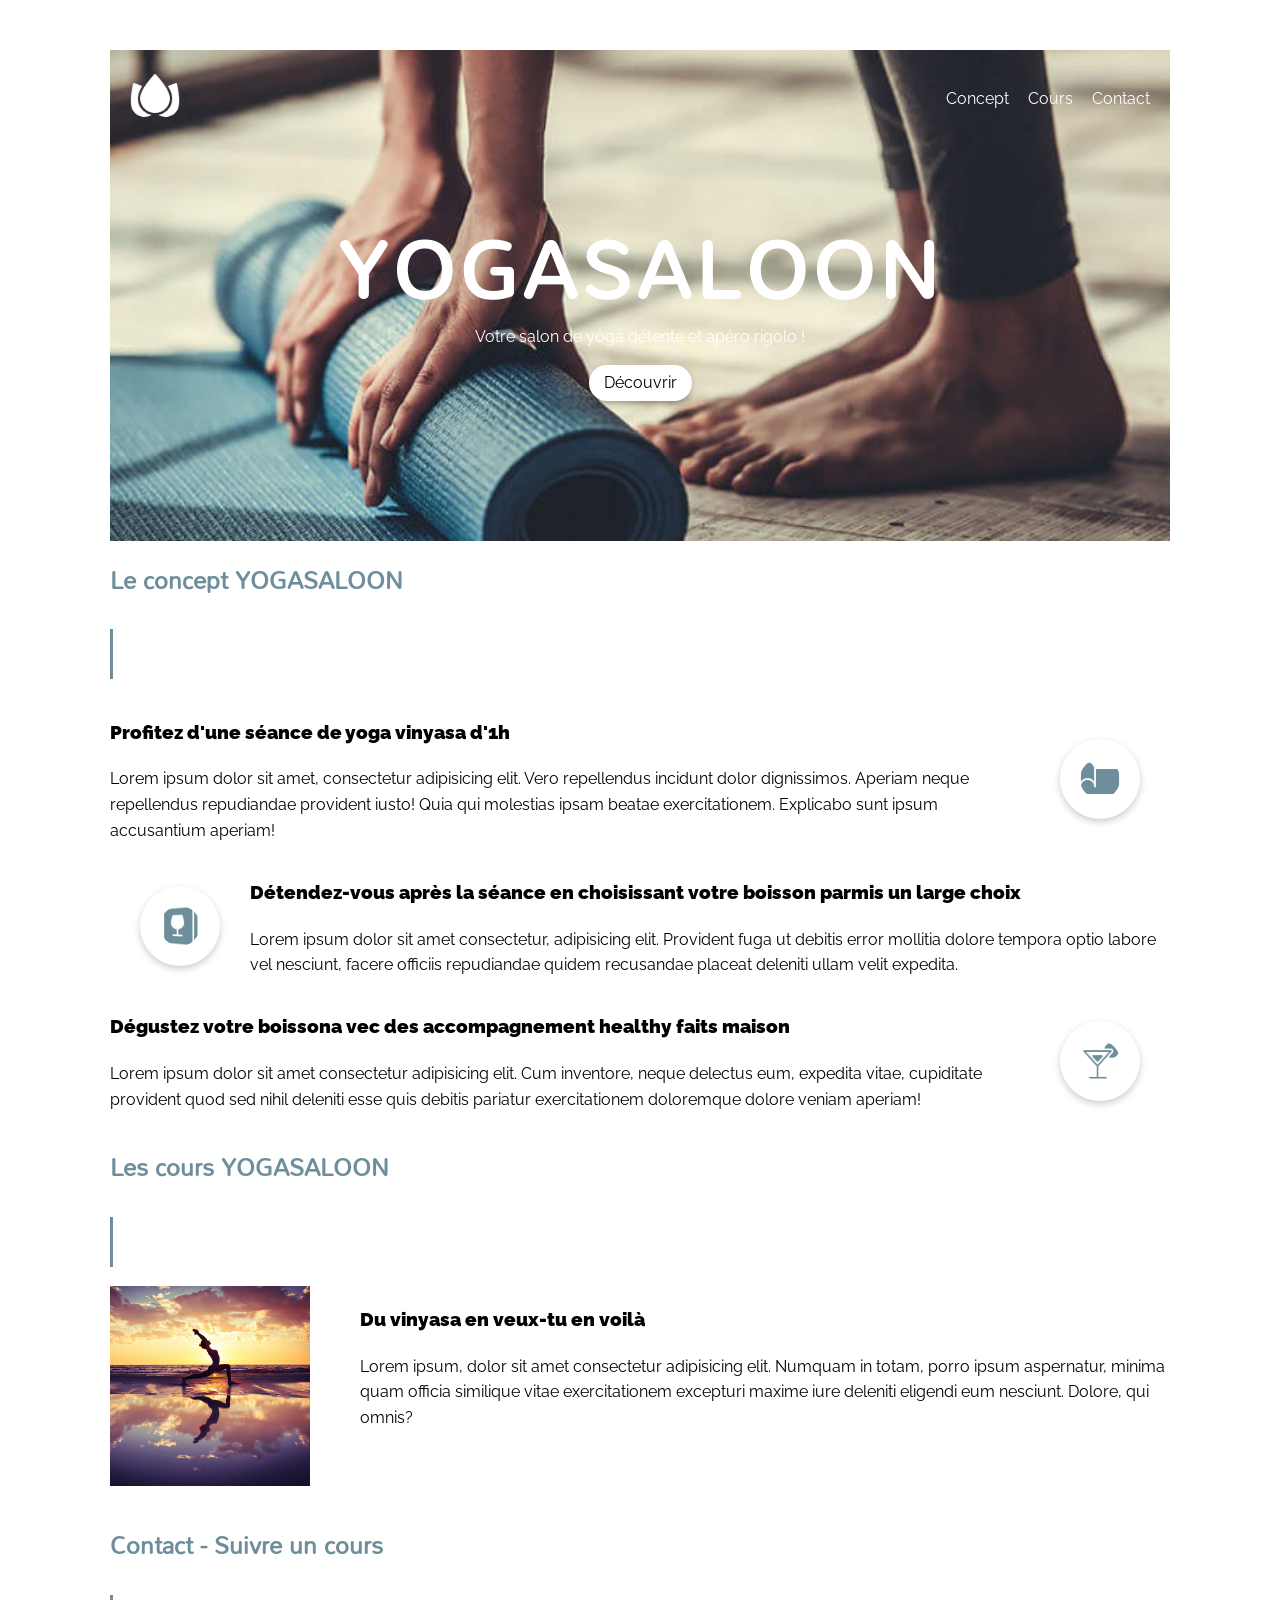
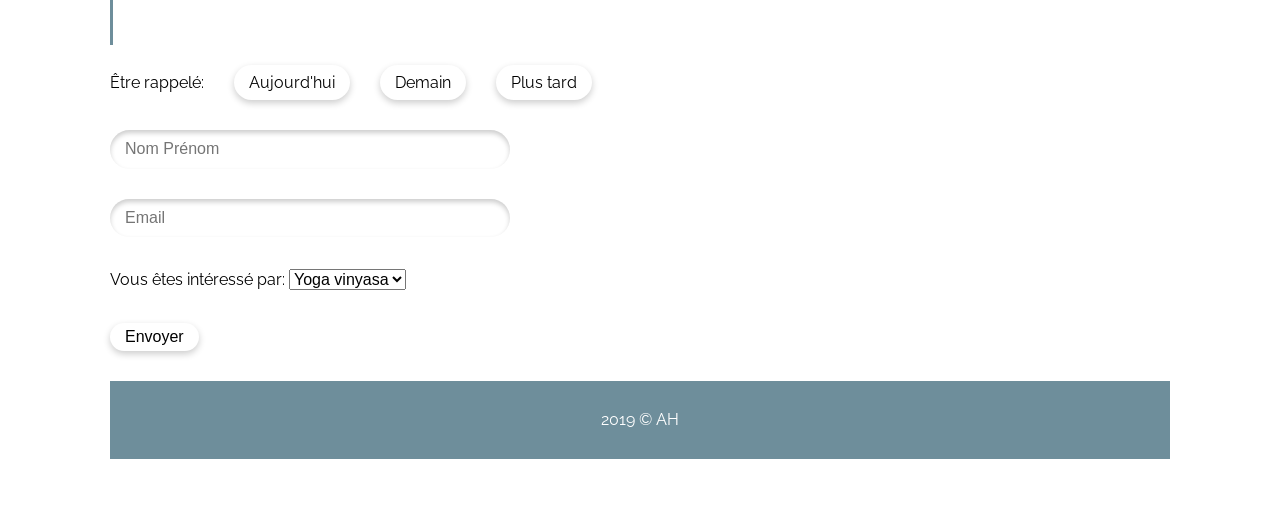
<file: yoga/index.html>
<!DOCTYPE html>
<html lang="en">
  <head>
    <meta charset="UTF-8" />
    <meta http-equiv="X-UA-Compatible" content="IE=edge" />
    <meta name="viewport" content="width=device-width, initial-scale=1.0" />
    <link rel="preconnect" href="https://fonts.googleapis.com" />
    <link rel="preconnect" href="https://fonts.gstatic.com" crossorigin />
    <link
      href="https://fonts.googleapis.com/css2?family=Mandali&family=Raleway&display=swap"
      rel="stylesheet"
    />
    <link rel="preconnect" href="https://fonts.googleapis.com" />
    <link rel="preconnect" href="https://fonts.gstatic.com" crossorigin />
    <link
      href="https://fonts.googleapis.com/css2?family=Raleway:wght@700&display=swap"
      rel="stylesheet"
    />
    <link rel="stylesheet" href="normalize.css" />
    <link rel="stylesheet" href="base.css" />
    <link rel="stylesheet" href="style.css" />
    <title>Yoga</title>
  </head>
  <body>
    <!-- START HEADER -->
    <header>
      <nav>
        <a href="#"><img src="img/logo.png" alt="Logo" /></a>
        <ul>
          <li><a href="#concept">Concept</a></li>
          <li><a href="#classes">Cours</a></li>
          <li><a href="#contact">Contact</a></li>
        </ul>
      </nav>
      <div class="title">
      <h1>yogasaloon</h1>
      <p>Votre salon de yoga détente et apéro rigolo !</p>
        <a href="#" class="button">Découvrir</a>
    </div>
    </header>
    <!-- END HEADER -->
    <!-- START MAIN -->
    <main>
      <!-- START 1ST SECTION -- CONCEPT -->
      <section id="concept">
        <h2>Le concept YOGASALOON</h2>
        <article>
          <img
            src="img/mat@2x.png"
            alt="Small mat picture logo"
          />
          <div>
            <h3>Profitez d'une séance de yoga vinyasa d'1h</h3>
            <p>
              Lorem ipsum dolor sit amet, consectetur adipisicing elit. Vero
              repellendus incidunt dolor dignissimos. Aperiam neque repellendus
              repudiandae provident iusto! Quia qui molestias ipsam beatae
              exercitationem. Explicabo sunt ipsum accusantium aperiam!
            </p>
          </div>
        </article>
        <article>
          <img src="img/drink-list@2x.png" alt="Drink menu"/>
          <div>
            <h3>
              Détendez-vous après la séance en choisissant votre boisson parmis
              un large choix
            </h3>
            <p>
              Lorem ipsum dolor sit amet consectetur, adipisicing elit.
              Provident fuga ut debitis error mollitia dolore tempora optio
              labore vel nesciunt, facere officiis repudiandae quidem recusandae
              placeat deleniti ullam velit expedita.
            </p>
          </div>
        </article>
        <article>
          <img
            src="img/drink@2x.png"
            alt="Cocktail picture logo"
          />
          <div>
            <h3>
              Dégustez votre boissona vec des accompagnement healthy faits
              maison
            </h3>
            <p>
              Lorem ipsum dolor sit amet consectetur adipisicing elit. Cum
              inventore, neque delectus eum, expedita vitae, cupiditate
              provident quod sed nihil deleniti esse quis debitis pariatur
              exercitationem doloremque dolore veniam aperiam!
            </p>
          </div>
        </article>
      </section>
      <!-- END 1ST SECTION -- CONCEPT -->
      <!-- START 2ND SECTION -- CLASSES -->
      <section id="classes">
        <h2>Les cours YOGASALOON</h2>
        <article>
          <img src="img/yoga.jpg" alt="A person doing yoga in the sunset" />
          <div>
            <h3>Du vinyasa en veux-tu en voilà</h3>
            <p>
              Lorem ipsum, dolor sit amet consectetur adipisicing elit. Numquam
              in totam, porro ipsum aspernatur, minima quam officia similique
              vitae exercitationem excepturi maxime iure deleniti eligendi eum
              nesciunt. Dolore, qui omnis?
            </p>
          </div>
        </article>
      </section>
      <!-- END 2ND SECTION -- CLASSES -->
      <!-- START 3RD SECTION -- FORM -->
      <section id="contact">
        <h2>Contact - Suivre un cours</h2>
        <form>

            <!-- Start first form choice -->
          <div>
            <p>Être rappelé:</p>
            <div>
                <input type="radio" id="timeChoice1" name="time">
                <label for="timeChoice1" class="button">Aujourd'hui</label>
            </div>
            <div>
                <input type="radio" id="timeChoice2" name="time">
                <label for="timeChoice2" class="button">Demain</label>
            </div>
            <div>
                <input type="radio" id="timeChoice3" name="time">
                <label for="timeChoice3" class="button">Plus tard</label>
            </div>
          </div>
          <!-- End first form choice -->
          <!-- Start second form choice -->
          <div>
            <input type="text" placeholder="Nom Prénom" name="name"/>
          </div>
          <!-- End 2nd form choice -->
          <!-- Start 3rd form choice -->
          <div>
            <input type="email" placeholder="Email" name="email" />
          </div>
          <!-- End 3rd form choice -->
          <!-- Start 4th form choice -->
          <div>
            <label for="choice">Vous êtes intéressé par:</label>
            <select>
              <option value="Yoga vinyasa" id="choice">Yoga vinyasa</option>
            </select>
          </div>
            <!-- End 4th form choice -->
            <!-- Start button -->
            <div >
                <input type="submit" class="button" value="Envoyer">
            </div>
        </form>
        <!-- END FORM -->
      </section>
    </main>
    <!-- FOOTER START -->
    <footer>
        <p>2019 © AH</p>
    </footer>
  </body>
</html>
</file>
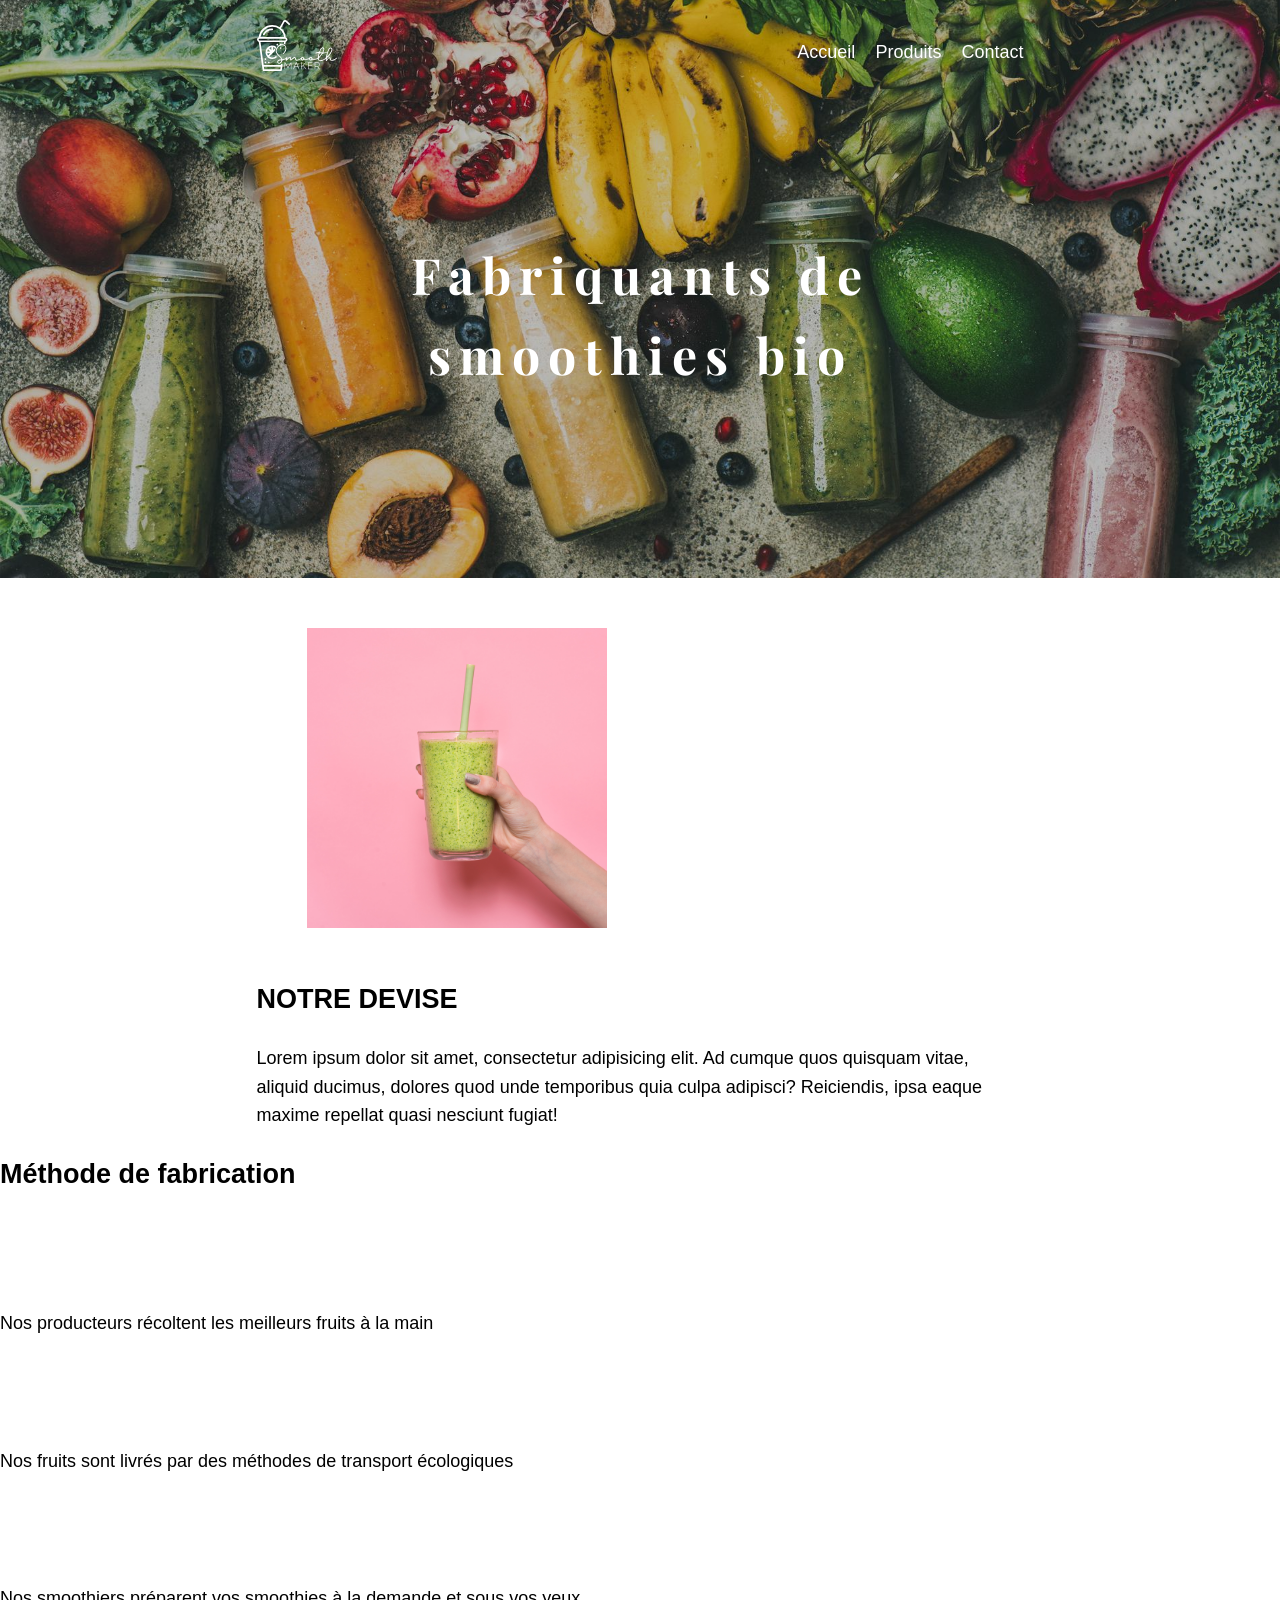
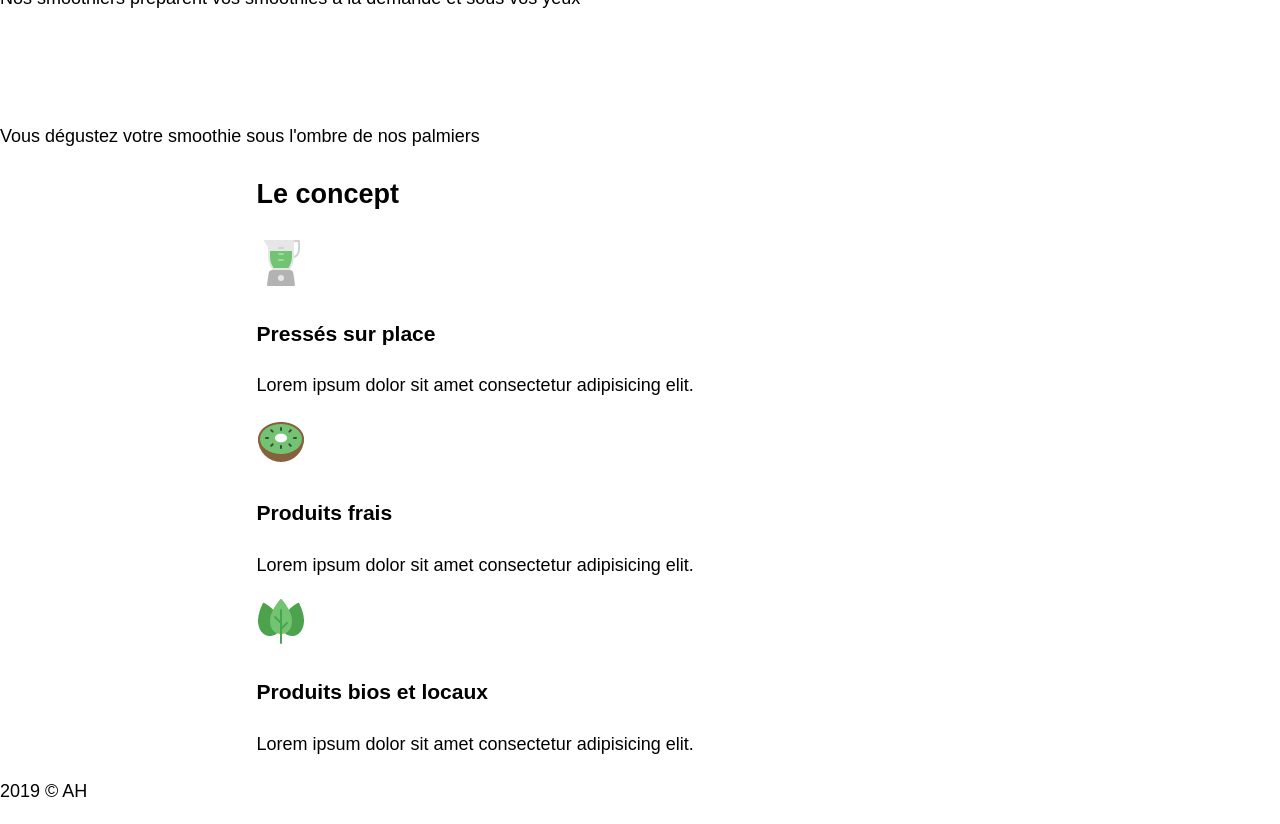
<file: smoothie/Responsive/index.html>
<!DOCTYPE html>
<html lang="en">
  <head>
    <meta charset="UTF-8" />
    <meta http-equiv="X-UA-Compatible" content="IE=edge" />
    <meta name="viewport" content="width=device-width, initial-scale=1.0" />
    <link rel="preconnect" href="https://fonts.googleapis.com" />
    <link rel="preconnect" href="https://fonts.gstatic.com" crossorigin />
    <link rel="stylesheet" href="../normalize.css">
    <link rel="stylesheet" href="../base.css">
    <link
      href="https://fonts.googleapis.com/css2?family=Playfair+Display:wght@400;700&display=swap"
      rel="stylesheet"
    />
    <link rel="stylesheet" href="style.css" />
    <title>Smoothies bio</title>
  </head>
  <body>
    <header>
      <div class="container">
        <nav>
        <a href=""><img src="../img/logoblanc.svg" alt="logo" /></a>
        <ul>
          <li><a href="#">Accueil</a></li>
          <li><a href="#">Produits</a></li>
          <li><a href="#">Contact</a></li>
          </ul>
        </nav>
      <h1>Fabriquants de smoothies bio</h1>
    </div>
    </header>
    <main>
      <section class="container">
        <a href="#"><img
          id="greenSmoothiePic"
          src="../img/fond rose.jpg"
          alt="Hand holding a green smoothie in a pink background"
        /></a
        <article>
          <h2>NOTRE DEVISE</h2>
          <p>
            Lorem ipsum dolor sit amet, consectetur adipisicing elit. Ad cumque
            quos quisquam vitae, aliquid ducimus, dolores quod unde temporibus
            quia culpa adipisci? Reiciendis, ipsa eaque maxime repellat quasi
            nesciunt fugiat!
          </p>
        </article>
      </section>

      <section id="colourBackground">
        <h2>Méthode de fabrication</h2>
        <img src="../img/tree-02.png" alt="Tree">
        <p>Nos producteurs récoltent les meilleurs fruits à la main</p>
        <img src="../img/bike-bmx.png" alt="Bike">
        <p>Nos fruits sont livrés par des méthodes de transport écologiques</p>
        <img src="../img/chef.png" alt="Cook">
        <p>Nos smoothiers préparent vos smoothies à la demande et sous vos yeux</p>
        <img src="../img/juice.png" alt="Glass of drink">
        <p>Vous dégustez votre smoothie sous l'ombre de nos palmiers</p>
      </section>

      <section class="container" id="concept">
        <h2>Le concept</h2>
        <article>
          <ul>
            <li>
              <img src="../img/blender.png" alt="Blender">
              <h3>Pressés sur place</h3>
              <p>Lorem ipsum dolor sit amet consectetur adipisicing elit.</p>
            </li>
            <li>
              <img src="../img/kiwi.png" alt="Kiwi">
              <h3>Produits frais</h3>
              <p>Lorem ipsum dolor sit amet consectetur adipisicing elit.</p>
            </li>
            <li>
              <img src="../img/organic.png" alt="Leaves">
              <h3>Produits bios et locaux</h3>
              <p>Lorem ipsum dolor sit amet consectetur adipisicing elit.</p>
            </li>
            </ul>
        </article>
      </section>
    </main>

    <footer>
      <p>2019 © AH</p>
    </footer>
  </body>
</html>
</file>
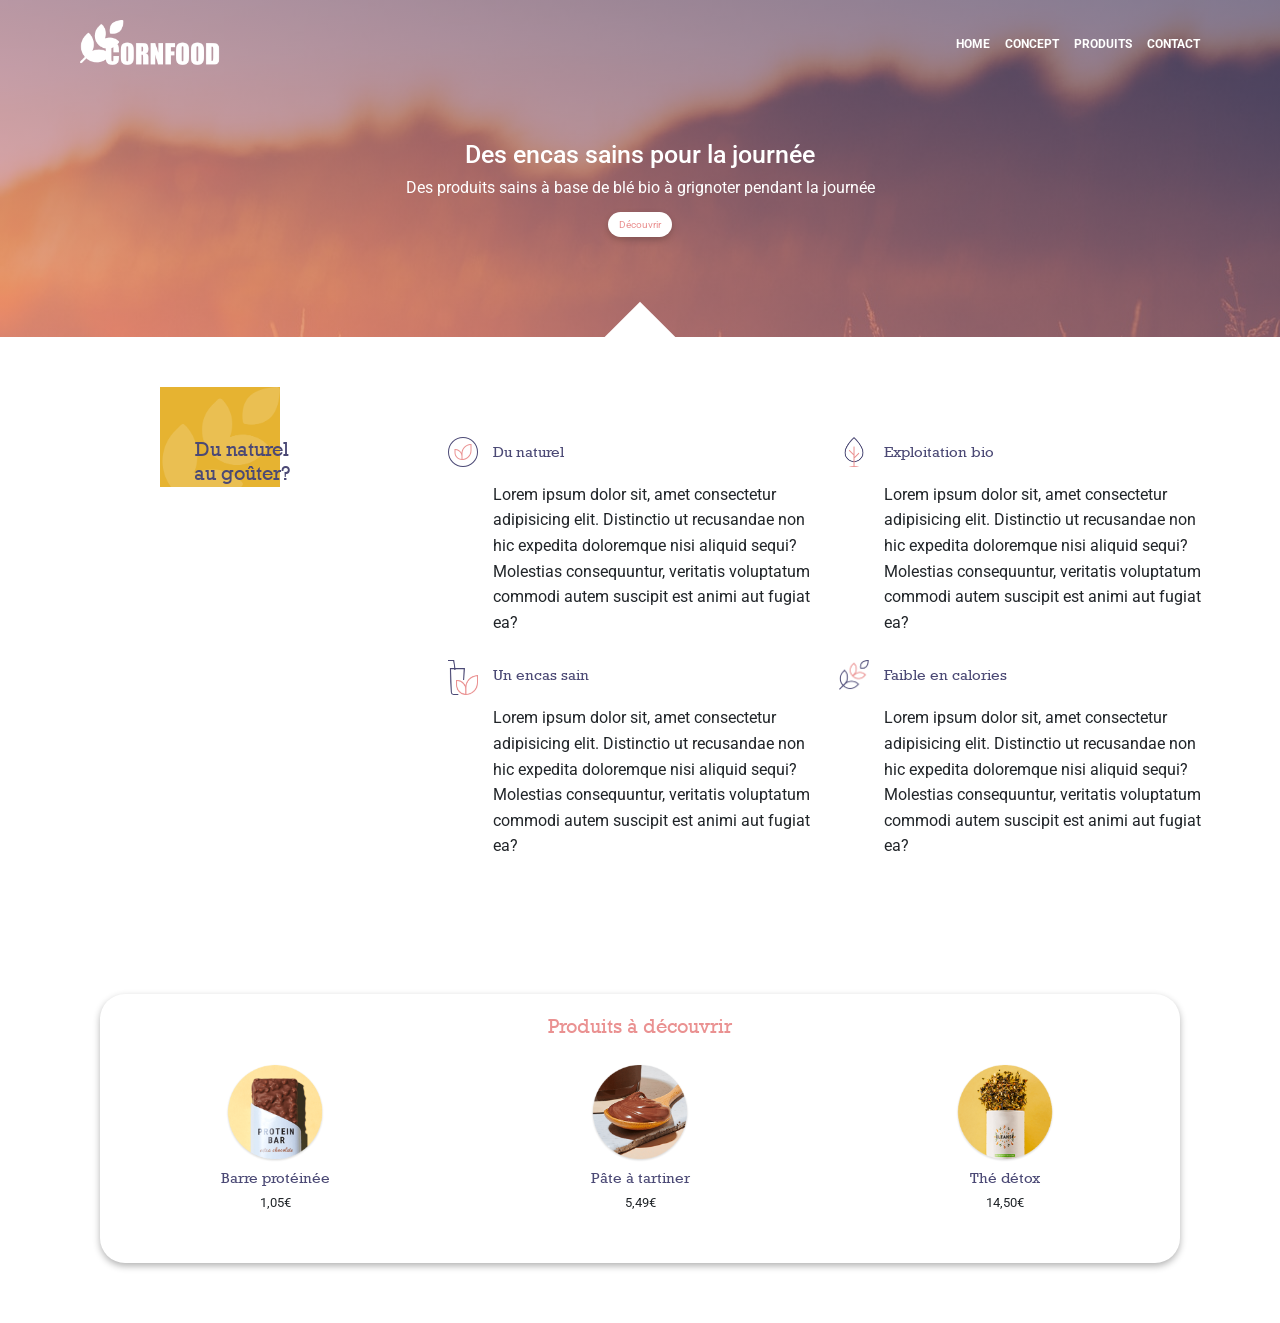
<file: Cornfood - ressources/index2.html>
<!DOCTYPE html>
<html>
<head>
    <meta charset="UTF-8">
    <meta http-equiv="X-UA-Compatible" content="IE=edge">
    <meta name="viewport" content="width=device-width, initial-scale=1.0">
    <link rel="stylesheet" href="css/bootstrap.css">
    <link rel="stylesheet" href="css/base.css">
    <link rel="stylesheet" href="css/style2.css">
    <link rel="preconnect" href="https://fonts.googleapis.com">
    <link rel="preconnect" href="https://fonts.gstatic.com" crossorigin>
    <link href="https://fonts.googleapis.com/css2?family=Roboto:wght@400;700;900&display=swap" rel="stylesheet">
    <title>Document</title>
</head>
<body>
    <header>
        <nav class="d-flex justify-content-between align-items-center">
            <a href="index2.html"><img src="img/logo.png" alt="Cornfood logo"></a>
            <ul class="d-flex">
                <li><a href="index2.html">Home</a></li>
                <li><a href="#Concept">Concept</a></li>
                <li><a href="products.html">Produits</a></li>
                <li><a href="contact.html">Contact</a></li>
            </ul>
        </nav>
        <section id="title" class="title text-center">
            <h1>Des encas sains pour la journée</h1>
            <p>Des produits sains à base de blé bio à grignoter pendant la journée</p>
            <a href="produits.html" class="btn">Découvrir</a>
        </section>
    </header>
    <main class="content">
        <section id="concept" class="row">
            <h2 class="col-12 col-md-4 text-center">Du naturel<br>au goûter?</h2>
            <ul class="col-12 col-md-8 row">
                <li class="col-12 col-md-6 d-flex">
                    <img src="img/organic-2.png" alt="">
                    <article>
                        <h3>Du naturel</h3>
                        <p>Lorem ipsum dolor sit, amet consectetur adipisicing elit. Distinctio ut recusandae non hic expedita doloremque nisi aliquid sequi? Molestias consequuntur, veritatis voluptatum commodi autem suscipit est animi aut fugiat ea?</p>
                    </article>
                </li>
                <li class="col-12 col-md-6 d-flex">
                    <img src="img/organic-1.png" alt="">
                    <article>
                        <h3>Exploitation bio</h3>
                        <p>Lorem ipsum dolor sit, amet consectetur adipisicing elit. Distinctio ut recusandae non hic expedita doloremque nisi aliquid sequi? Molestias consequuntur, veritatis voluptatum commodi autem suscipit est animi aut fugiat ea?</p>
                    </article>
                </li>
                <li class="col-12 col-md-6 d-flex">
                    <img src="img/detox.png" alt="">
                    <article>
                        <h3>Un encas sain</h3>
                        <p>Lorem ipsum dolor sit, amet consectetur adipisicing elit. Distinctio ut recusandae non hic expedita doloremque nisi aliquid sequi? Molestias consequuntur, veritatis voluptatum commodi autem suscipit est animi aut fugiat ea?</p>
                    </article>
                </li>
                <li class="col-12 col-md-6 d-flex">
                    <img src="img/grain-1.png" alt="">
                    <article>
                        <h3>Faible en calories</h3>
                        <p>Lorem ipsum dolor sit, amet consectetur adipisicing elit. Distinctio ut recusandae non hic expedita doloremque nisi aliquid sequi? Molestias consequuntur, veritatis voluptatum commodi autem suscipit est animi aut fugiat ea?</p>
                    </article>
                </li>
            </ul>
        </section>
        <section id="products" class="text-center content">
            <h2>Produits à découvrir</h2>
            <ul class="row">
                <li class="col-12 col-md-4 text-center">
                    <a href="">
                        <img src="img/Image 1.png" alt="">
                        <h3>Barre protéinée</h3>
                        <p class="fs-5">1,05€</p>
                    </a>
                </li>
                <li class="col-12 col-md-4 text-center">
                    <a href="">
                        <img src="img/Image 2.png" alt="">
                        <h3>Pâte à tartiner</h3>
                        <p class="fs-5">5,49€</p>
                    </a>
                </li>
                <li class="col-12 col-md-4 text-center">
                    <a href="">
                        <img src="img/Image 3.png" alt="">
                        <h3>Thé détox</h3>
                        <p class="fs-5">14,50€</p>
                    </a>
                </li>
            </ul>
        </section>
    </main>
    <footer>

    </footer>
</body>
</html>
</file>
<file: 01 - Smoothie flexbox corrige/css/style.css>
h1 {
  font-family: "Playfair Display", Arial, Helvetica, sans-serif;
}

body {
  font-family: Arial, Helvetica, sans-serif;
}

header {
  background-image: linear-gradient(rgba(0, 0, 0, 0.3), rgba(0, 0, 0, 0.3)),
    url("../img/detox\ cure\ smoothie.jpg");
  background-position: center;
  background-size: cover;
}

header nav img {
  height: 50px;
}

header nav ul {
  list-style: none;
}

header h1 {
  text-align: center;
  padding: 150px 0;
  text-transform: none;
  font-size: 4rem;
  letter-spacing: 5px;
}

#fabrication {
  background: linear-gradient(#feb4c3, #f59e28);
}

footer {
  background: #f59e28;
}
</file>
<file: Cinepassion - ressources/css/base.css>
* {
  box-sizing: border-box;
  outline: none;
  text-decoration: none;
  /* transition: all .2s ease 0s; */
  /* Visualisation des éléments */
  /*border: 1px dotted rgba(0,0,0,0.3);*/
}

*:hover {
  transition: all 0.2s ease 0s;
}

html {
  font-size: 62.5%;
}

body {
  margin: 0;
  padding: 0;
  font-size: 1.6rem;
  line-height: 1.6;
}

a,
a:hover,
a:visited,
a:active {
  text-decoration: none;
  color: inherit;
}

ul {
  list-style: none;
  padding-left: 0;
}
</file>
<file: Cinepassion - ressources/css/style.css>
/***********************************
*******TYPOGRAPHY & COLOURS*********
************************************/

/* 
(Audrey I am more at ease with English so bear with me !)

#970134
rgb(151, 1, 52)

Titles:
font-family: 'Anton', sans-serif;

Content:
font-family: 'Work Sans', sans-serif;

*/

:root {
  --rgbprimary: 151, 1, 52;
  --hexprimary: #970134;
}

/***********************************
*************************************
**********GLOBAL ELEMENTS************
*************************************
************************************/

.btn {
  background: #970134;
  color: white;
  padding: 10px 5px;
}

/***********************************
************************************
**********GLOBAL CLASSES************
************************************
************************************/

.container {
  max-width: 1060px;
  margin: 0 auto;
}

/************************************
*************************************
**************GLOBAL ****************
*************************************
************************************/

body {
  font-family: "Work Sans", sans-serif;
  font-size: 12px;
}

h1,
h2 {
  font-family: "Anton", sans-serif;
  font-weight: 400;
}

/************************************
*************************************
***********CSS SECTIONS**************
*************************************
************************************/

/***********************************
***************HEADER****************
************************************/

header {
  background-image: linear-gradient(
      to bottom,
      rgba(0, 0, 0, 0.7),
      rgba(0, 0, 0, 0.2)
    ),
    url(../img/cinema.jpg);
  background-size: cover;
  background-position: top;
  color: white;
  text-align: center;
}

/*********** NAV BAR ***************/

header nav {
  display: flex;
  justify-content: space-between;
  padding-top: 20px;
  margin: 0 10px;
}

header nav ul li {
  display: inline-block;
}

header nav ul li a {
  margin-left: 30px;
  font-size: 15px;
  font-weight: 400;
}

/************ TITLE **************/

#title {
  padding: 120px 0 200px;
}

#title h1 {
  font-size: 70px;
  padding: 0;
  margin: 0;
}

#title p {
  padding: 0;
  margin: 0;
}

/**********************************
****************MAIN***************
***********************************/

/*********** SECTION 1 *************
************* Concept *************/

#concept {
  padding: 50px 0;
  display: flex;
}

#concept img {
  height: 250px;
  width: 250px;
  object-position: right;
  object-fit: cover;
}

#concept article {
  padding: 40px;
  width: 80%;
}

#concept article a {
  background: rgb(var(--rgbprimary));
  color: white;
  padding: 10px 5px;
}

#concept article h2 {
  font-size: 25px;
  padding: 0;
  margin: 0;
}

#concept article p {
  padding: 15px 0;
}

/************ SECTION 2 *************
************* Programme *************/

#programme {
  background: linear-gradient(
      to top right,
      rgba(0, 0, 0, 0.7),
      rgba(0, 0, 0, 0.4)
    ),
    linear-gradient(
      to top right,
      rgba(var(--rgbprimary), 0.7),
      rgba(var(--rgbprimary), 0.2)
    ),
    url(../img/salle.jpg);
  background-size: cover;
  background-position: center;
  text-align: center;
  color: white;
}

#programme div {
  padding: 20px 0;
}

#programme h2 {
  font-size: 30px;
  margin: 10px 0;
}

#programmeArticles {
  display: flex;
  justify-content: space-around;
}

#programmeArticles article {
  width: 40%;
  border: 1px solid white;
  background: rgba(17, 12, 12, 0.5);
  margin: 0 15px;
}

#programmeArticles article div {
  padding: 0 20px;
}

#programmeArticles article div h3,
#programmeArticles article div p:last-child {
  padding: 0 0 30px;
}

/************ SECTION 3 ***************
************* Abonnement *************/

#abonnement {
  text-align: center;
  padding: 20px 0;
}

#abonnement div ul {
  display: flex;
  justify-content: space-around;
  color: white;
}

#abonnement div ul li {
  width: 30%;
}

#abonnement div ul li hr {
  width: 90%;
  color: white;
}

/**********************************
**************FOOTER***************
***********************************/

footer hr {
  color: var(--hexprimary);
}

/*********** CREDITS ***************/

footer p {
  padding: 5px;
  text-align: center;
}

/**********************************
***********************************
********RESPONSIVE DESIGN**********
***********************************
***********************************/

@media (max-width: 768px) {

    
/***********************************
*************************************
**********GLOBAL CLASSES************
*************************************
************************************/

    .container {

    }

    
/************************************
*************************************
***********CSS SECTIONS**************
*************************************
************************************/

/************************************
***************HEADER****************
************************************/

header nav ul {
    display: none;
}


/**********************************
****************MAIN***************
***********************************/

/*********** SECTION 1 *************
************* Concept *************/

#concept {
    display: flex;
    flex-direction: column;
    align-items: center;
    text-align: center;
    align-content: center;
}


/************ SECTION 2 *************
************* Programme *************/

#programmeArticles {
    display:flex;
    flex-direction: column;
    align-items: center;
}

#programmeArticles article {
    margin-bottom: 20px;
}


/************ SECTION 3 ***************
************* Abonnement *************/

#abonnement div ul {
    display: flex;
    flex-direction: column;
    align-items: center;
}

#abonnement div ul li {
    width: 90%;
    margin-bottom: 20px;
}
</file>
<file: Cornfood - ressources/css/base.css>
* {
  box-sizing: border-box;
  outline: none;
  text-decoration: none;
  /* transition: all .2s ease 0s; */
  /* Visualisation des éléments */
  /*border: 1px dotted rgba(0,0,0,0.3);*/
}

*:hover {
  transition: all 0.2s ease 0s;
}

html {
  font-size: 62.5%;
}

body {
  margin: 0;
  padding: 0;
  font-size: 1.6rem;
  line-height: 1.6;
}

a,
a:hover,
a:visited,
a:active {
  text-decoration: none;
  color: inherit;
}

ul {
  list-style: none;
  padding-left: 0;
}
</file>
<file: Cornfood - ressources/css/style.css>
/***************
***TYPOGRAPHY***
****************/

:root {
  --pink: 234, 145, 145;
  --blue: 75, 73, 117;
  --yellow: 230, 179, 49;
}

/*  
- Rose : #EA9191
- Bleu : #4B4975
- Jaune : #E6B331
*/

@font-face {
  font-family: "Rockwell";
  src: url("../Rockwell.ttf");
}

@import url("https://fonts.googleapis.com/css2?family=Roboto:wght@400;700;900&display=swap");

/*******************
***GLOBAL CLASSES***
********************/

.btn {
  border-radius: 50px;
  background-color: white;
  padding: 6px 25px;
  box-shadow: 0 3px 7px rgba(0, 0, 0, 0.2);
  color: #ea9191 !important;
}

.btn:hover {
  background-color: rgb(var(--pink));
  color: white;
}

/***********
***GLOBAL***
************/

body {
  font-family: "Rockwell", serif;
}

h2,
h3 {
  font-weight: 700;
}

/*****************
***CSS SECTIONS***
******************/

/***********
***HEADER***
************/

header {
  background: linear-gradient(
      to top right,
      rgba(var(--pink), 0.7),
      rgba(var(--blue), 0.7)
    ),
    url(../img/photo.jpeg);
  position: relative;
  background-size: cover;
  background-position: center;
}

header::after {
  content: "";
  width: 40px;
  height: 40px;
  background: white;
  position: absolute;
  bottom: -20px;
  left: calc(50% - 20px);
  transform: rotate(45deg);
}

header h1 {
  font-family: "Roboto", sans-serif;
  font-size: 40px;
}

header nav ul {
  padding: 0;
  margin: 0;
}

header nav ul li {
  margin-left: 30px;
  display: inline-block;
  font-weight: bold;
  text-transform: uppercase;
  font-size: small;
}

header div div {
  margin: 150px 0;
}

/*********
***MAIN***
**********/

/* First section */

main #articles {
  position: relative;
  padding: 170px 0 50px;
}

main h2,
main h3 {
  font-weight: 400;
}

main #articles section > div:first-child {
  display: flex;
  justify-content: center;
  position: relative;
}

main #articles h2 {
  position: absolute;
  font-size: 30px;
  left: 50%;
  color: #4b4975;
}

main #articles h2::before {
  content: "";
  position: absolute;
  width: 200px;
  height: 200px;
  z-index: -1;
  top: -110px;
  left: -65px;
  background-image: url("../img/grain.png");
  background-size: cover;
  background-color: rgb(var(--yellow));
}

main #articles h3 {
  margin: 10px 10px;
  padding: 0;
  font-size: 20px;
  color: #4b4975;
}

main #articles p {
  margin-top: 10px;
  font-size: 12px;
}

main #articlesTiles {
  padding-top: 50px;
}

main #articleTiles img {
  align-self: flex-start;
  width: 30px;
  margin-right: 15px;
}

/* Products */

#products section {
  border-radius: 25px;
  box-shadow: 0 3px 7px rgba(0, 0, 0, 0.2);
}

#products section h2 {
  color: #ea9191;
  padding: 45px 0;
  font-size: 30px;
}

#products section ul li {
  display: inline-block;
}

#products section ul li img {
  width: 150px;
}

#products section h3 {
  padding: 20px 0 0 0;
}

/***********
***FOOTER***
************/

footer {
  padding: 0;
  margin: 100px 0 0 0;
  background: linear-gradient(
    to top right,
    rgb(var(--blue)),
    rgb(var(--pink)),
    rgb(var(--yellow))
  );
  padding: 100px;
}

/* FORM */

footer form input {
  border-radius: 25px;
  padding-left: 10px;
  width: 80%;
  margin-bottom: 10px;
  background-color: rgba(255, 255, 255, 0.4);
  color: white;
}

footer form input[for="message"] {
  border-radius: 25px;
  border: 0px;
  padding-left: 10px;
  width: 80%;
  height: 250px;
}

footer form input::placeholder {
  padding-left: 30px;
  font-weight: 700;
}

/* Aside */

footer section aside h2 {
  font-size: 30px;
}

footer section aside div img {
  width: 30px;
  margin: 10px;
}

/* Credits */

#credit::before {
  content: "";
  display: inline-block;
  height: 2px;
  width: 200px;
  color: white;
  background: white;
  position: absolute;
}
</file>
<file: decouverte/style.css>
/******  
GLOBAL
*******/

body {
  font-family: serif;
}

.gray {
  color: rgb(59, 55, 55);
}

/* Images
 */

img {
  margin-left: 50px;
}

/* font */

.mono {
  font-family: monospace;
  font-weight: 900;
}

.arial {
  font-family: Arial, Helvetica, sans-serif;
  font-weight: 900;
}

/*******
SPECIFICS
********/

/* text color */

#tred {
  color: red;
}

#tblue {
  color: blue;
}

#tgreen {
  color: green;
}

/* background color */

#bgreen {
  background-color: green;
}

#bblue {
  background-color: blue;
}

#bred {
  background-color: red;
}
</file>
<file: smoothie/base.css>
* {
  box-sizing: border-box;
  outline: none;
  text-decoration: none;
  /* transition: all .2s ease 0s; */
  /* Visualisation des éléments */
  /*border: 1px dotted rgba(0,0,0,0.3);*/
}

*:hover {
  transition: all 0.2s ease 0s;
}

html {
  font-size: 62.5%;
}

body {
  margin: 0;
  padding: 0;
  font-size: 1.6rem;
  line-height: 1.6;
}

a,
a:hover,
a:visited,
a:active {
  text-decoration: none;
  color: inherit;
}

ul {
  list-style: none;
  padding-left: 0;
}
</file>
<file: smoothie/style.css>
/****************
***** GLOBAL *****
*****************/

.container {
  width: 90%;
  margin-left: auto;
  margin-right: auto;
  max-width: 1060px;
}

body {
  margin: 0;
  margin-bottom: 0;
  font-family: arial;
}

h2 {
  text-transform: uppercase;
  font-size: 18px;
  text-align: center;
}

/********************
***** SPECIFICS *****
********************/

/* HEADER */

header {
  background-image: linear-gradient(rgba(0, 0, 0, 0.25), rgba(0, 0, 0, 0.25)),
    url(img/detoxcuresmoothie.jpg);
  background-position: center;
  background-size: cover;
  color: white;
  padding-top: 20px;
  padding-bottom: 150px;
}

nav {
  display: flex;
  margin-top: 0px;
  padding: 0;
  justify-content: space-between;
  align-items: center;
  margin-bottom: 120px;
}

header nav ul li {
  display: inline-block;
  text-decoration: none;
  color: white;
  margin-left: 30px;
}

h1 {
  text-align: center;
  font-family: "Playfair Display", serif;
  letter-spacing: 8px;
}

header img {
  width: 70px;
}

/***************
***** MAIN *****
***************/

/* FIRST ARTICLE */

#greenSmoothiePic {
  height: 250px;
  margin: 50px 50px;
}

section:first-of-type {
  display: flex;
  align-items: center;
}

/* SECOND ARTICLE */

#colourBackground {
  color: white;
  background: linear-gradient(#feb4c3, #f59e28);
  text-align: center;
  padding: 50px;
}

#colourBackground > *:not(p, h2) {
  margin-top: 50px;
}

#colourBackground > h2 {
  margin-top: 50px;
}

/* THIRD ARTICLE */

#concept article {
  margin-top: 50px;
  margin-bottom: 50px;
}

#concept article ul li {
  display: flex;
  flex-direction: column;
  align-items: center;
}

#concept article ul {
  display: flex;
  align-items: center;
  justify-content: space-around;
}

#concept article ul li p {
  text-align: center;
}

/* FOOTER */

footer {
  background: #f59e28;
}

footer p {
  text-align: center;
  color: white;
  margin: 0;
  padding: 15px;
}

@media (max-width: 768px) {
  /* GLOBAL */

  h2 {
    font-size: 30px;
  }

  /* SECTIONS */

  /* First article */

  main > section:first-child {
    display: flex;
    flex-direction: column;
    text-align: center;
    margin-bottom: 100px;
  }

  #concept article ul {
    display: flex;
    flex-direction: column;
    margin-top: 100px;
  }
}
</file>
<file: timeTravel/style.css>
/***********
 GLOBAL
 **********/

.pic {
  width: 50%;
}

body {
  margin: 0;
  font-family: "Work Sans", sans-serif;
}

.title {
  font-family: "Amatic SC", cursive;
}

.button {
  border: solid darksalmon;
  padding: 10px 15px;
  color: darksalmon;
  display: inline-block;
}

h1 {
  font-size: 65px;
  margin-bottom: 0px;
}

h2 {
  font-size: 30px;
}

/* Specifics */

/* HEADER */

header {
  background-image: url("img/pyramides.jpeg");
  text-align: center;
  color: white;
  background-position: center;
  padding: 100px 50px;
  background-size: cover;
}

nav a {
  color: white;
}

/* Dest */

img[src*="niagara"] {
  margin-right: 100px;
}

#Dest {
  margin-top: 50px;
  margin-left: 100px;
}

/* Formules */

#Tarifs {
  text-align: center;
}

/* boxes */

.articles {
  border: solid darksalmon;
  border-width: 2px;
  padding: 20px;
  display: inline-block;
  width: 400px;
  text-align: center;
}

span {
  color: darksalmon;
  font-size: 30px;
  font-family: "Work Sans", sans-serif;
  font-weight: 700;
}

/* flex */

#firstFlex {
  display: flex;
}

#secondFlex {
  display: flex;
  justify-content: space-around;
}

#thirdFlex {
  display: flex;
  margin-left: 20px;
}

#Concept {
  margin-top: 150px;
}

.pic {
  display: flex;
}
</file>
<file: yoga/base.css>
* {
  box-sizing: border-box;
  outline: none;
  text-decoration: none;
  /* transition: all .2s ease 0s; */
  /* Visualisation des éléments */
  /*border: 1px dotted rgba(0,0,0,0.3);*/
}

*:hover {
  transition: all 0.2s ease 0s;
}

html {
  font-size: 62.5%;
}

body {
  margin: 0;
  padding: 0;
  font-size: 1.6rem;
  line-height: 1.6;
}

a,
a:hover,
a:visited,
a:active {
  text-decoration: none;
  color: inherit;
}

ul {
  list-style: none;
  padding-left: 0;
}
</file>
<file: yoga/style.css>
/******************
******COLORS*******
*******************
brown rgb(79, 17, 34)
blue #6E8E9B

*/

/*****************
****TYPOGRAPHY****
******************

font-family: 'Mandali', sans-serif;

font-family: 'Raleway', sans-serif;

*/

/*********************
 ***GLOBAL CLASSES****
 ********************/

.button {
  border: 0 solid white;
  color: black !important;
  background-color: white;
  border-radius: 50px;
  display: inline-block;
  padding: 5px 15px;
  box-shadow: 0 3px 7px rgba(0, 0, 0, 0.2);
}

.button:hover,
#contact div input[type="radio"]:checked + label {
  background-color: #6e8e9b;
  color: white !important;
}

body {
  margin: 0;
  font-family: "Raleway", sans-serif;
  width: 90%;
  max-width: 1060px;
  margin: 50px auto;
}

h1,
h2 {
  font-family: "Mandali", sans-serif;
}

h1 {
  text-transform: uppercase;
  font-size: 80px;
  letter-spacing: 5px;
  margin: 0;
  line-height: 100%;
}

h2 {
  color: #6e8e9b;
}

h3 {
  font-weight: 900;
}

h2::after {
  content: "";
  display: block;
  height: 50px;
  width: 3px;
  background-color: #6e8e9b;
  margin-top: 30px;
}

/*****************
 ****SPECIFICS****
 *****************/

/*************
 ****HEADER****
 *************/

header {
  background-image: url(img/yogamat.jpg);
  background-position: center;
  background-size: cover;
  color: white;
  text-align: center;
  padding: 20px;
}

header nav {
  display: flex;
  justify-content: space-between;
  align-items: center;
}

header nav ul li {
  display: inline-block;
  margin-left: 15px;
}

header nav a img {
  width: 50px;
}

header .title {
  margin: 100px 0 120px;
}

/*************
 ****MAIN****
 *************/

/* FIRST SECTION */

#concept article {
  display: flex;
  align-items: center;
}

@media (min-width: 991px) {
  #concept article:nth-of-type(odd) {
    flex-direction: row-reverse;
  }
}

#concept article img {
  border-radius: 200px;
  padding: 20px;
  box-shadow: 0 3px 7px rgba(0, 0, 0, 0.2);
  align-self: center;
  max-width: 80px;
  margin-right: 30px;
  margin-left: 30px;
}

/* SECOND SECTION -- YOGA CLASSES */

#classes article {
  display: flex;
}

#classes article img {
  display: block;
  width: 200px;
  height: 200px;
  background-size: cover;
  margin-right: 50px;
  object-fit: cover;
  object-position: 80%;
  margin-bottom: 20px;
}

/* THIRD SECTION - FORM */

#contact form div:first-child {
  display: flex;
  align-items: center;
}

#contact form > div {
  margin-bottom: 30px;
}

#contact form div p {
  margin: 0;
}

form input {
  border: none;
}

#contact form {
  font-family: "Raleway", sans-serif;
}

form div input[type="radio"] {
  display: none;
}

form div input[type="radio"] + label {
  margin-left: 30px;
}

/* contact form input radio checked

.radio div input[type="radio"]:checked + label {
}

---> Voir style .btn:hover */

form div input[type="text"],
form div input[type="email"] {
  border-radius: 50px;
  box-shadow: inset 0px 3px 5px rgba(0, 0, 0, 0.2);
  padding: 10px 15px;
  width: 100%;
  max-width: 400px;
}

/* FOOTER */

footer {
  background-color: #6e8e9b;
  text-align: center;
  color: white;
  padding: 10px;
}

/*************
**RESPONSIVE**
**************/

/* Tablet */

@media (min-width: 768px) and (max-width: 990px) {
  #classes article {
    align-items: flex-start;
  }
}

/* Mobile */

@media (max-width: 767px) {
  h1 {
    font-size: 55px;
    text-align: center;
  }

  #concept article,
  #classes article {
    flex-direction: column;
    text-align: center;
  }

  #classes article img {
    margin-right: ;
  }
}
</file>
<file: smoothie/Responsive/style.css>
/* GLOBAL */

body {
  margin: 0;
  margin-bottom: 0;
  font-family: arial;
  font-size: 18px;
}

.container {
  width: 90%;
  max-width: 767px;
  margin-left: auto;
  margin-right: auto;
}

/********************
***** SPECIFICS *****
********************/

/* HEADER */

h1 {
  margin-top: 150px;
  text-align: center;
  font-family: "Playfair Display", serif;
  letter-spacing: 8px;
  font-size: 50px;
}

header {
  background-image: linear-gradient(rgba(0, 0, 0, 0.25), rgba(0, 0, 0, 0.25)),
    url(../img/detoxcuresmoothie.jpg);
  background-position: center;
  background-size: cover;
  color: white;
  padding-top: 20px;
  padding-bottom: 150px;
}

/* NAV */
/* Making the nav bar (logo + pages link) be on either end on the top of the page */

header nav {
  display: flex;
  justify-content: space-between;
}

/* Making the nav links be next to each other with spacing */

header nav ul li {
  display: inline-block;
  margin-left: 15px;
}

/* Giving a size to the logo */

header div nav a img {
  width: 80px;
}

/* FIRST ARTICLE */

main section a img {
  display: flex;
  justify-content: center;
  width: 300px;
  margin: 50px;
}

/* SECOND ARTICLE */

/* THIRD ARTICLE */

/* FOOTER */
</file>
<file: Cornfood - ressources/css/style2.css>
/***********************************
************TYPOGRAPHY**************
************************************/

@font-face {
  font-family: Rockwell;
  src: url(../Rockwell.ttf);
}

/* font-family: 'Roboto', sans-serif; */
/* 
# Couleurs

- Rose : #EA9191
- Bleu : #4B4975
- Jaune : #E6B331 */

:root {
  --pink: 234, 145, 145;
  --blue: 75, 73, 117;
  --yellow: 230, 179, 49;
}

/***********************************
*************************************
**********GLOBAL ELEMENTS************
*************************************
************************************/

h1,
body {
  font-family: Roboto, sans serif;
}

h2,
h3 {
  font-family: Rockwell, serif;
}

/***********************************
*************************************
**********GLOBAL CLASSES************
*************************************
************************************/

/************************************
*************************************
***********CSS SECTIONS**************
*************************************
************************************/

/***********************************
***************HEADER****************
************************************/

header {
  background: linear-gradient(
      to top right,
      rgba(var(--pink), 0.7),
      rgba(var(--blue), 0.7)
    ),
    url(../img/photo.jpeg);
  color: white;
  position: relative;
}

/*********** NAV BAR ***************/

header nav {
  padding: 20px 80px;
}

header nav img {
  height: 50px;
}

header nav ul {
  padding: 0;
  margin: 0;
}

header nav ul li {
  margin-left: 15px;
  text-transform: uppercase;
  font-size: 12px;
  font-weight: 700;
}

/* TITLE */

header section#title {
  padding: 50px 0 100px;
}

header section#title a {
  border-radius: 25px;
  background: white;
  padding: 4px 10px;
  color: rgb(var(--pink));
  box-shadow: 0 3px 7px rgb(0, 0, 0, 0.2);
}

header section#title a:hover {
  background: rgb(var(--pink));
  color: white;
}

header section#title h1::before {
  content: "";
  position: absolute;
  background: white;
  width: 50px;
  height: 50px;
  left: calc(50% - 25px);
  bottom: -25px;
  transform: rotate(45deg);
}

/**********************************
****************MAIN***************
***********************************/

main {
  position: relative;
}

/* First section -- CONCEPT -- */

main section#concept {
  padding: 100px 50px;
}

main section h2,
main section h3 {
  color: rgb(var(--blue));
}

main section h3 {
  font-size: 15px;
  line-height: 30px;
  margin-bottom: 15px;
}

main section ul li img {
  width: 30px;
  align-self: flex-start;
  margin-right: 15px;
}

main section article {
  margin-bottom: 15px;
}

main section#concept h2::before {
  content: "";
  position: absolute;
  z-index: -1;
  height: 100px;
  width: 120px;
  background-image: url(../img/grain.png);
  background-size: cover;
  background-color: rgb(var(--yellow));
  top: 50px;
  left: 160px;
}

/* SECOND SECTION -- Products -- */

main section#products {
  border-radius: 25px;
  box-shadow: 0 3px 7px rgb(0, 0, 0, 0.3);
  margin: 0 100px 60px;
}

main section#products h2 {
  color: rgb(var(--pink));
  padding: 20px;
}

main section#products ul li h3 {
  font-size: 15px;
}

main section#products ul li p {
  font-size: 12px;
  margin-bottom: 50px;
}

main section#products img {
  width: 100px;
  padding: 0;
  margin: 0;
}

main section#products ul li h3,
main section#products ul li h3 {
  padding: 0;
  margin: 0;
}

/**********************************
**************FOOTER***************
***********************************/

/*********** CONTACT ***************/

/*********** CREDITS ***************/
</file>
